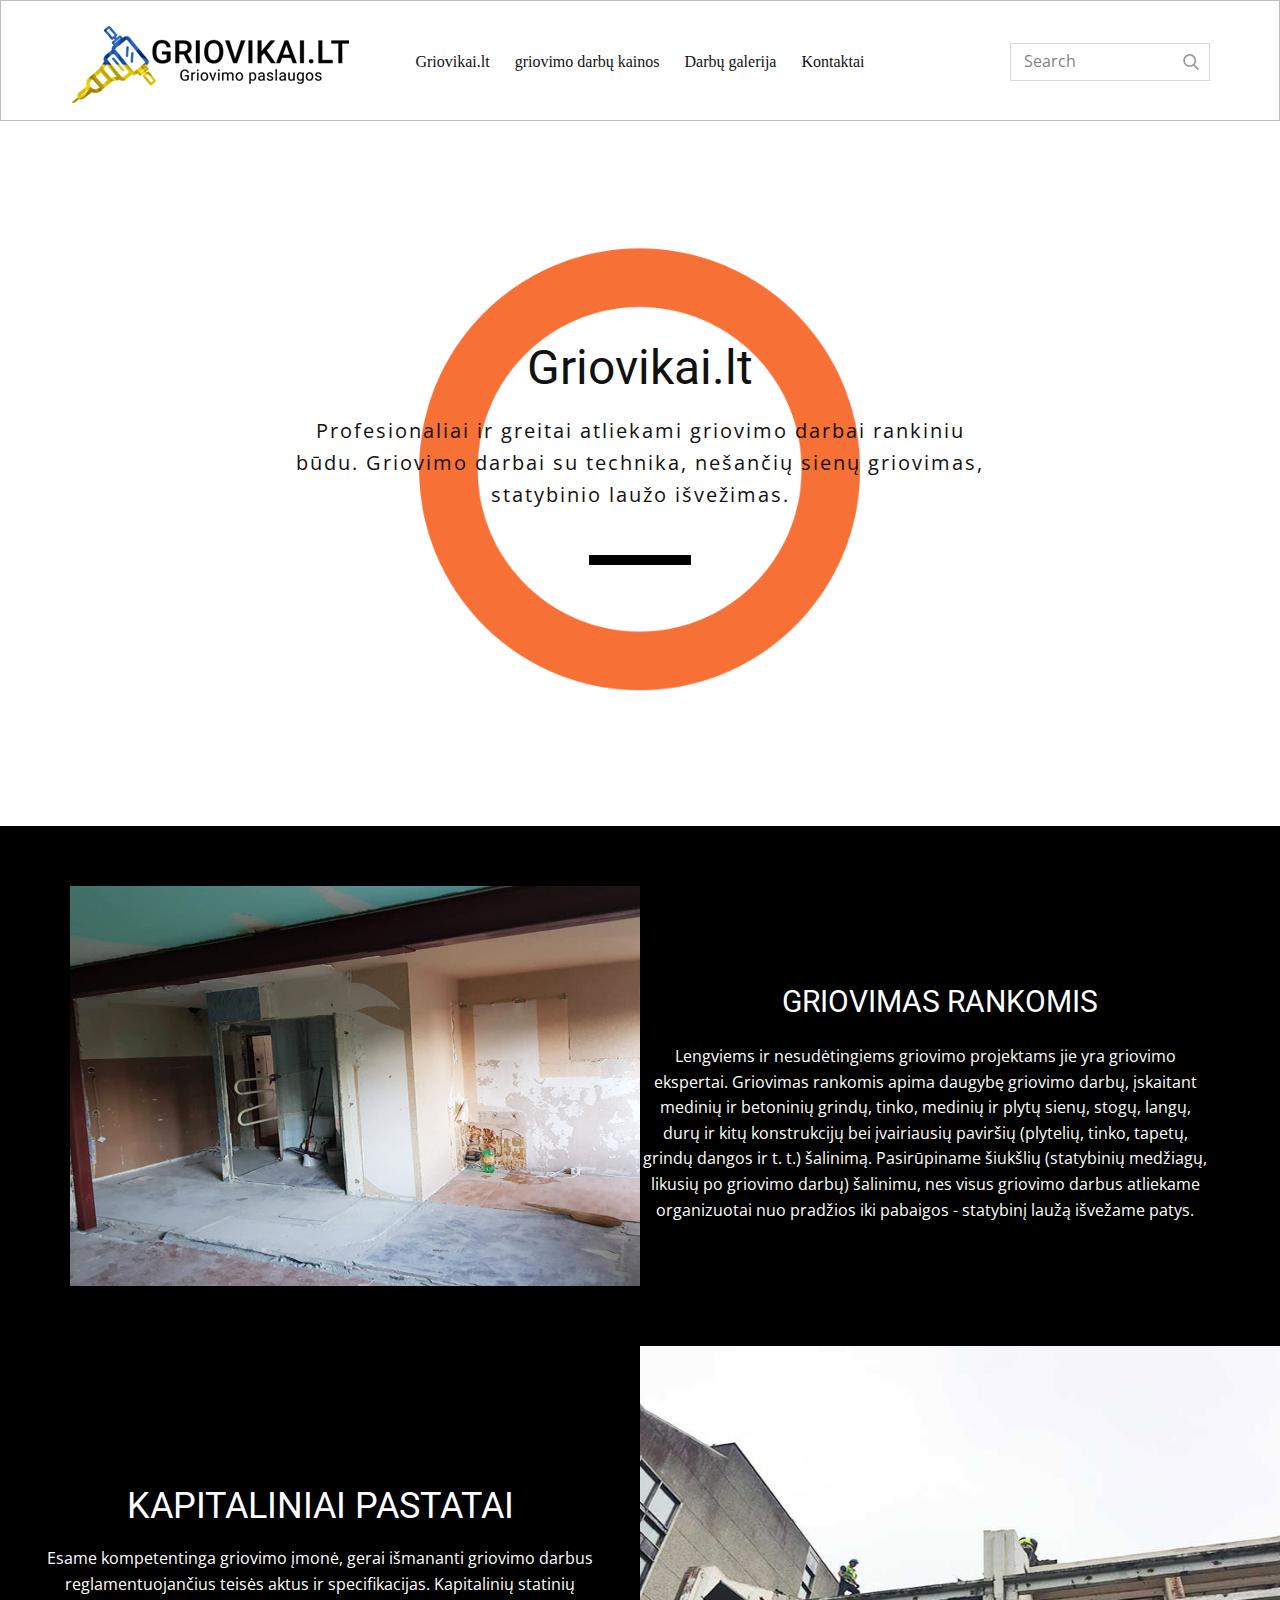
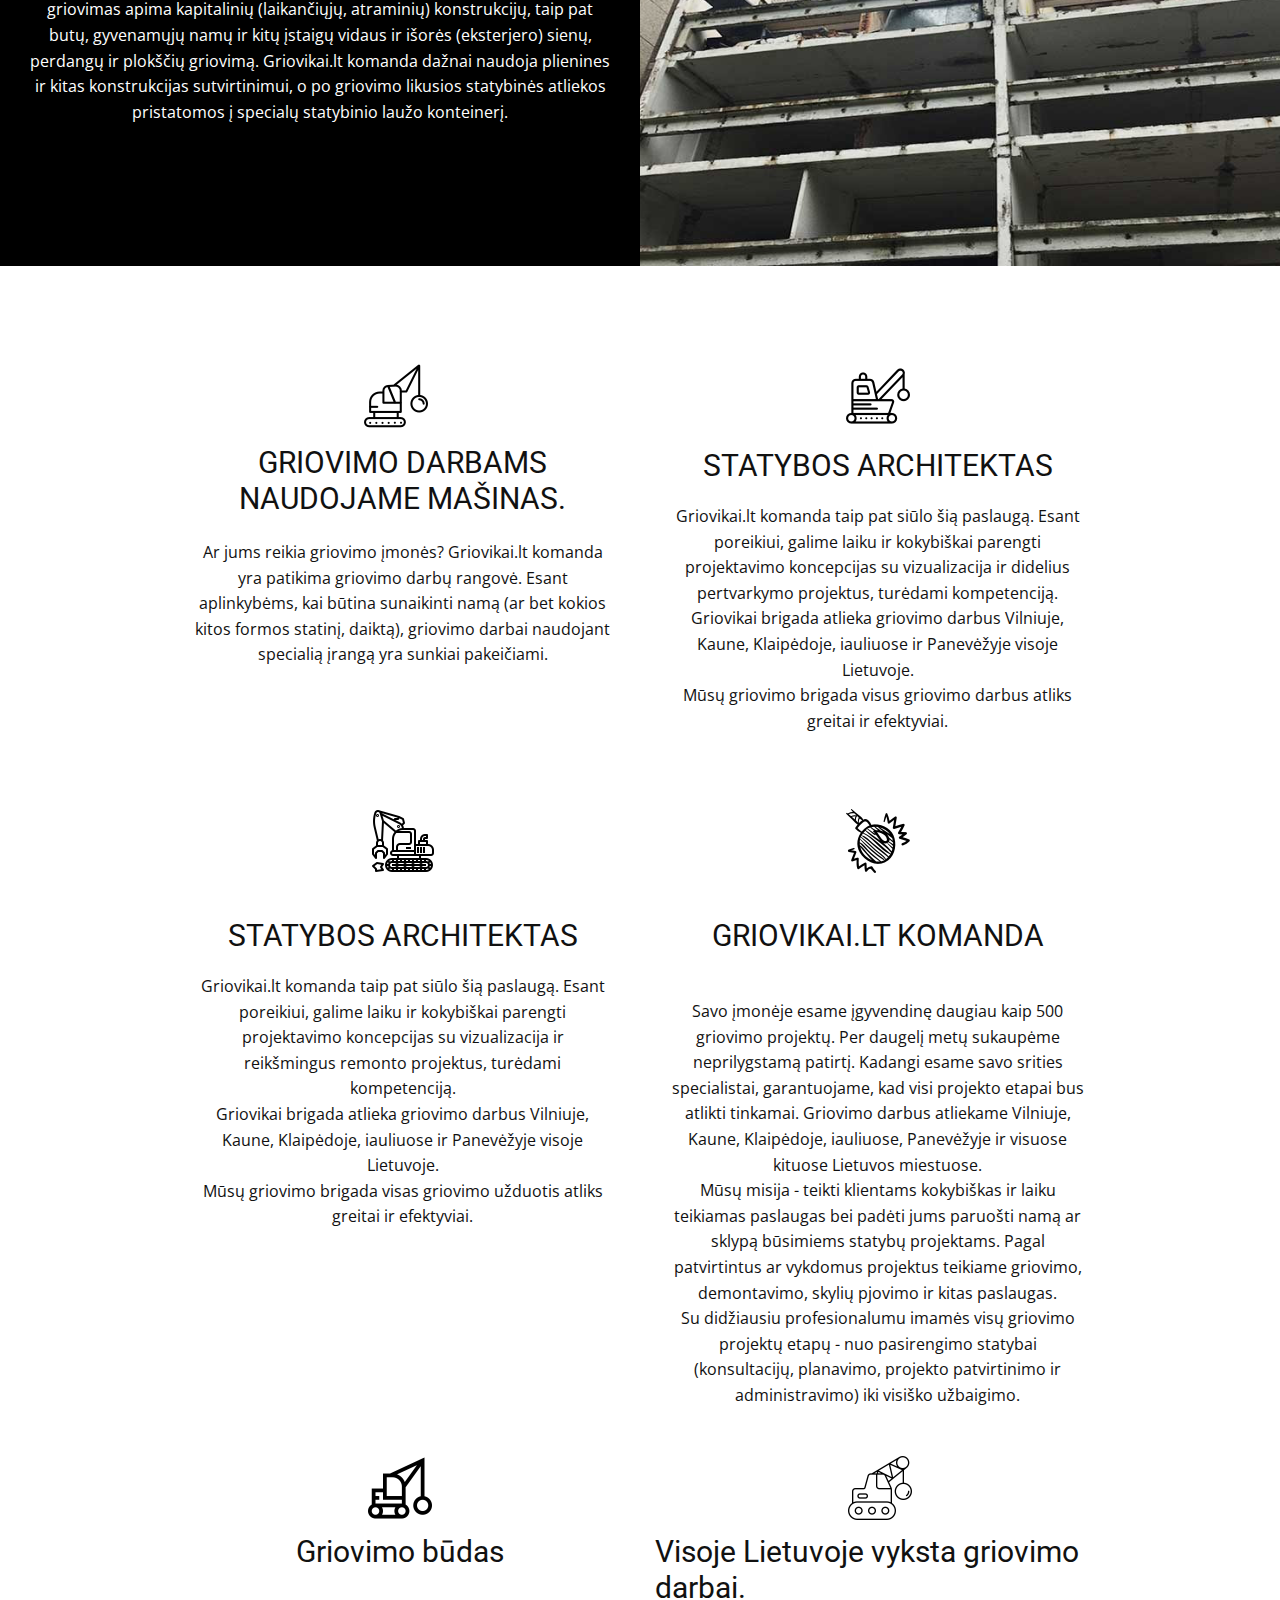
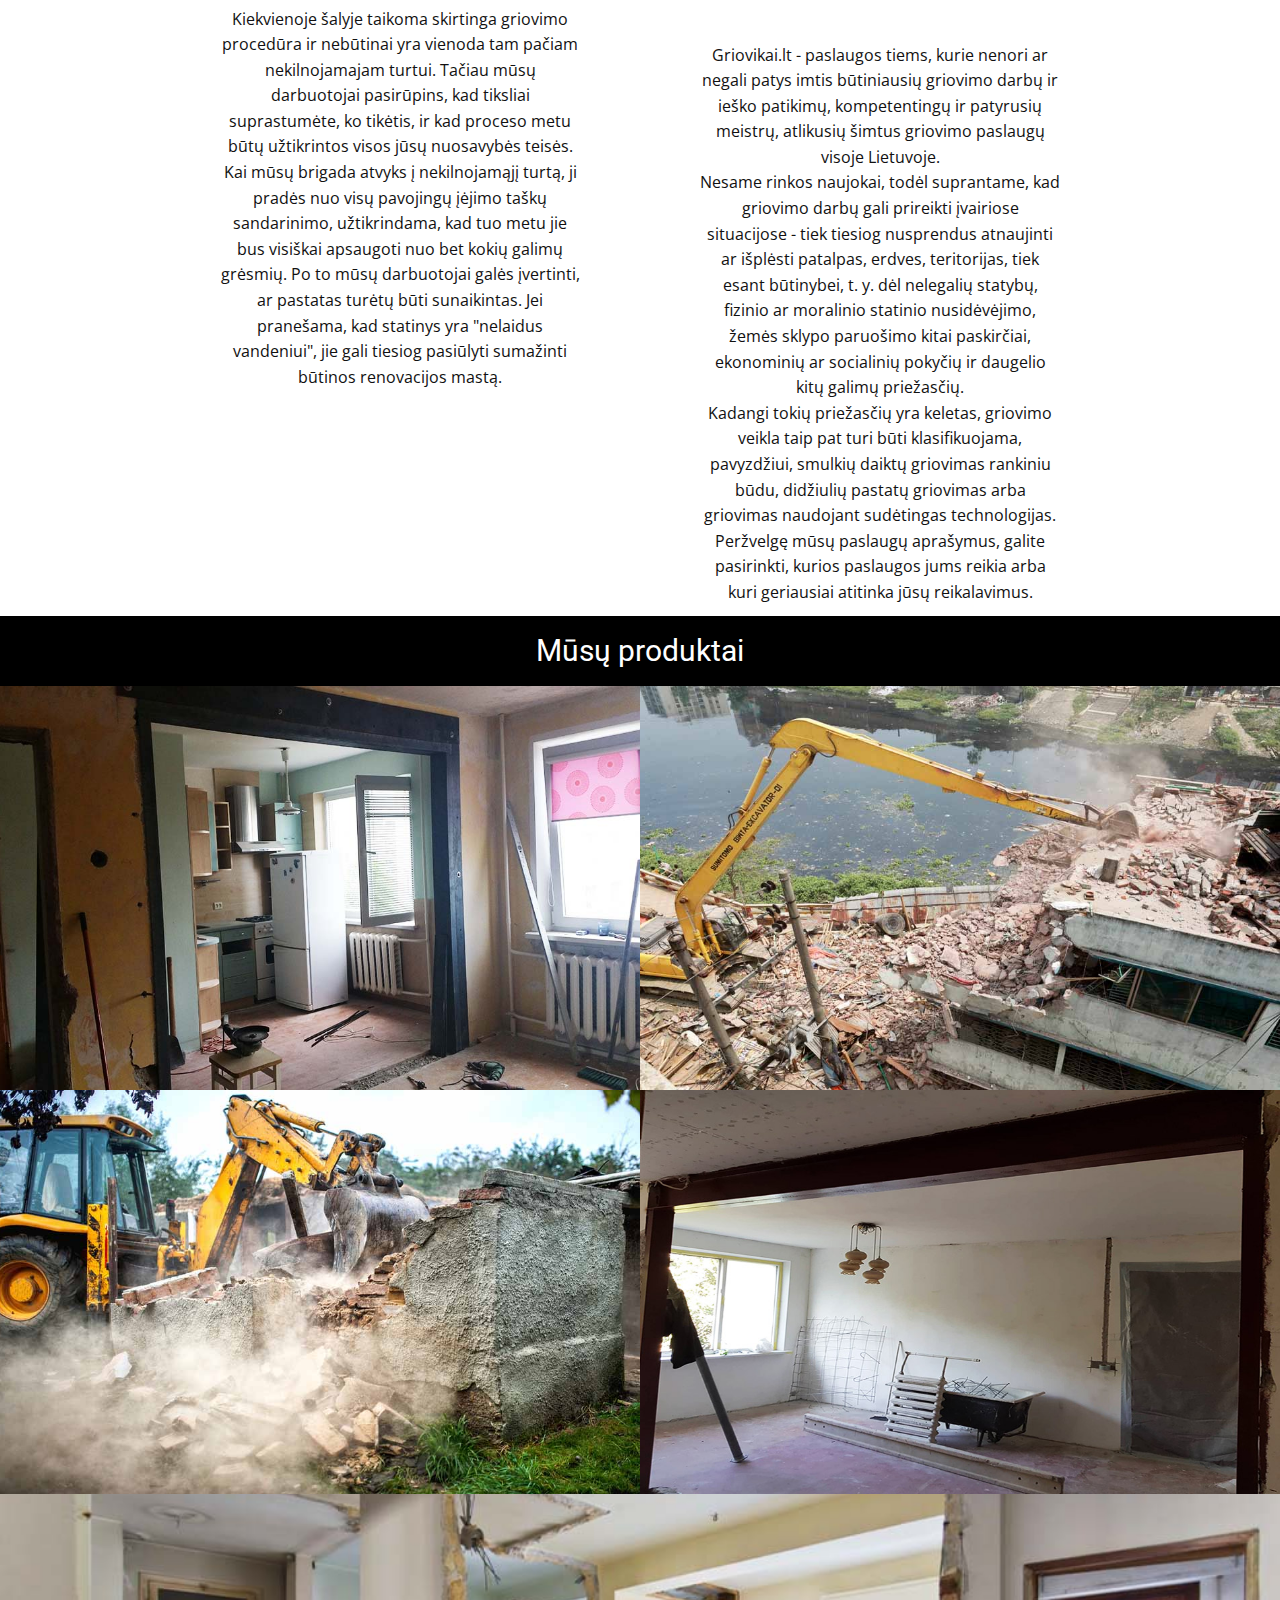
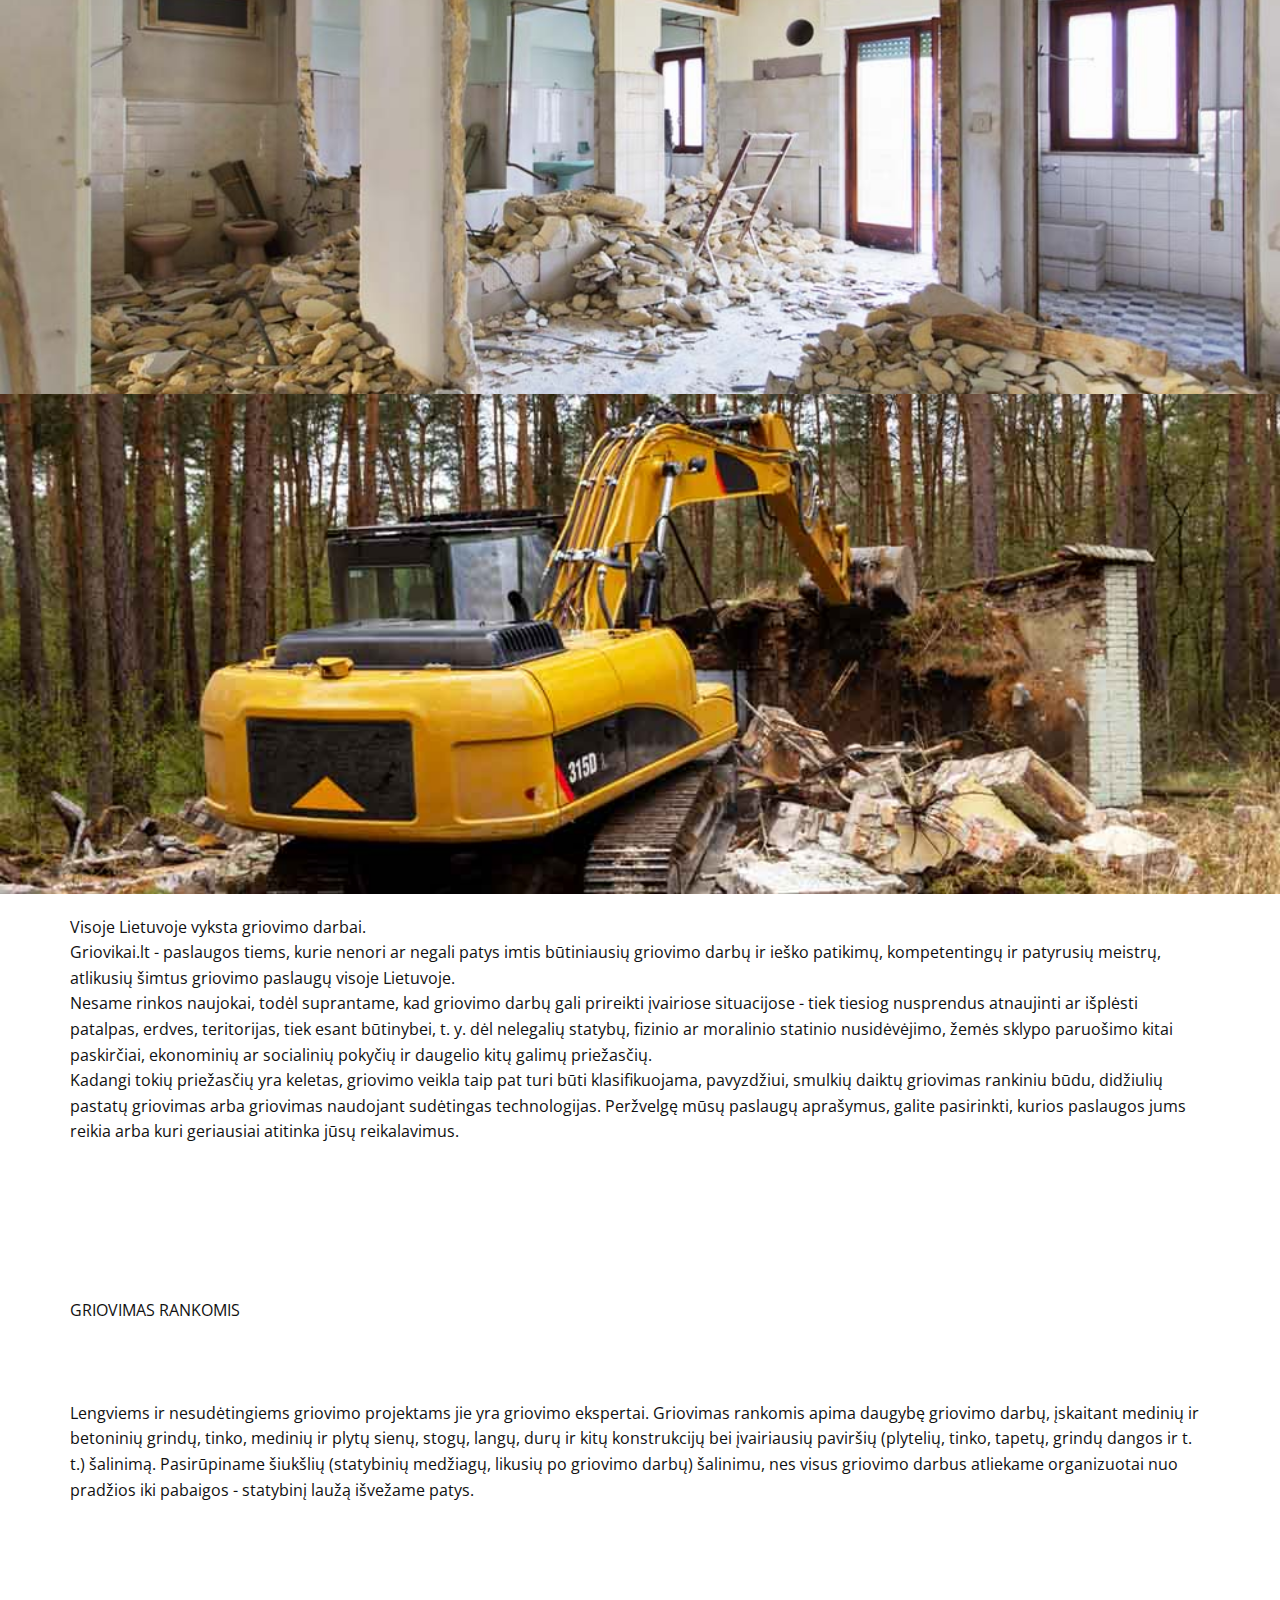
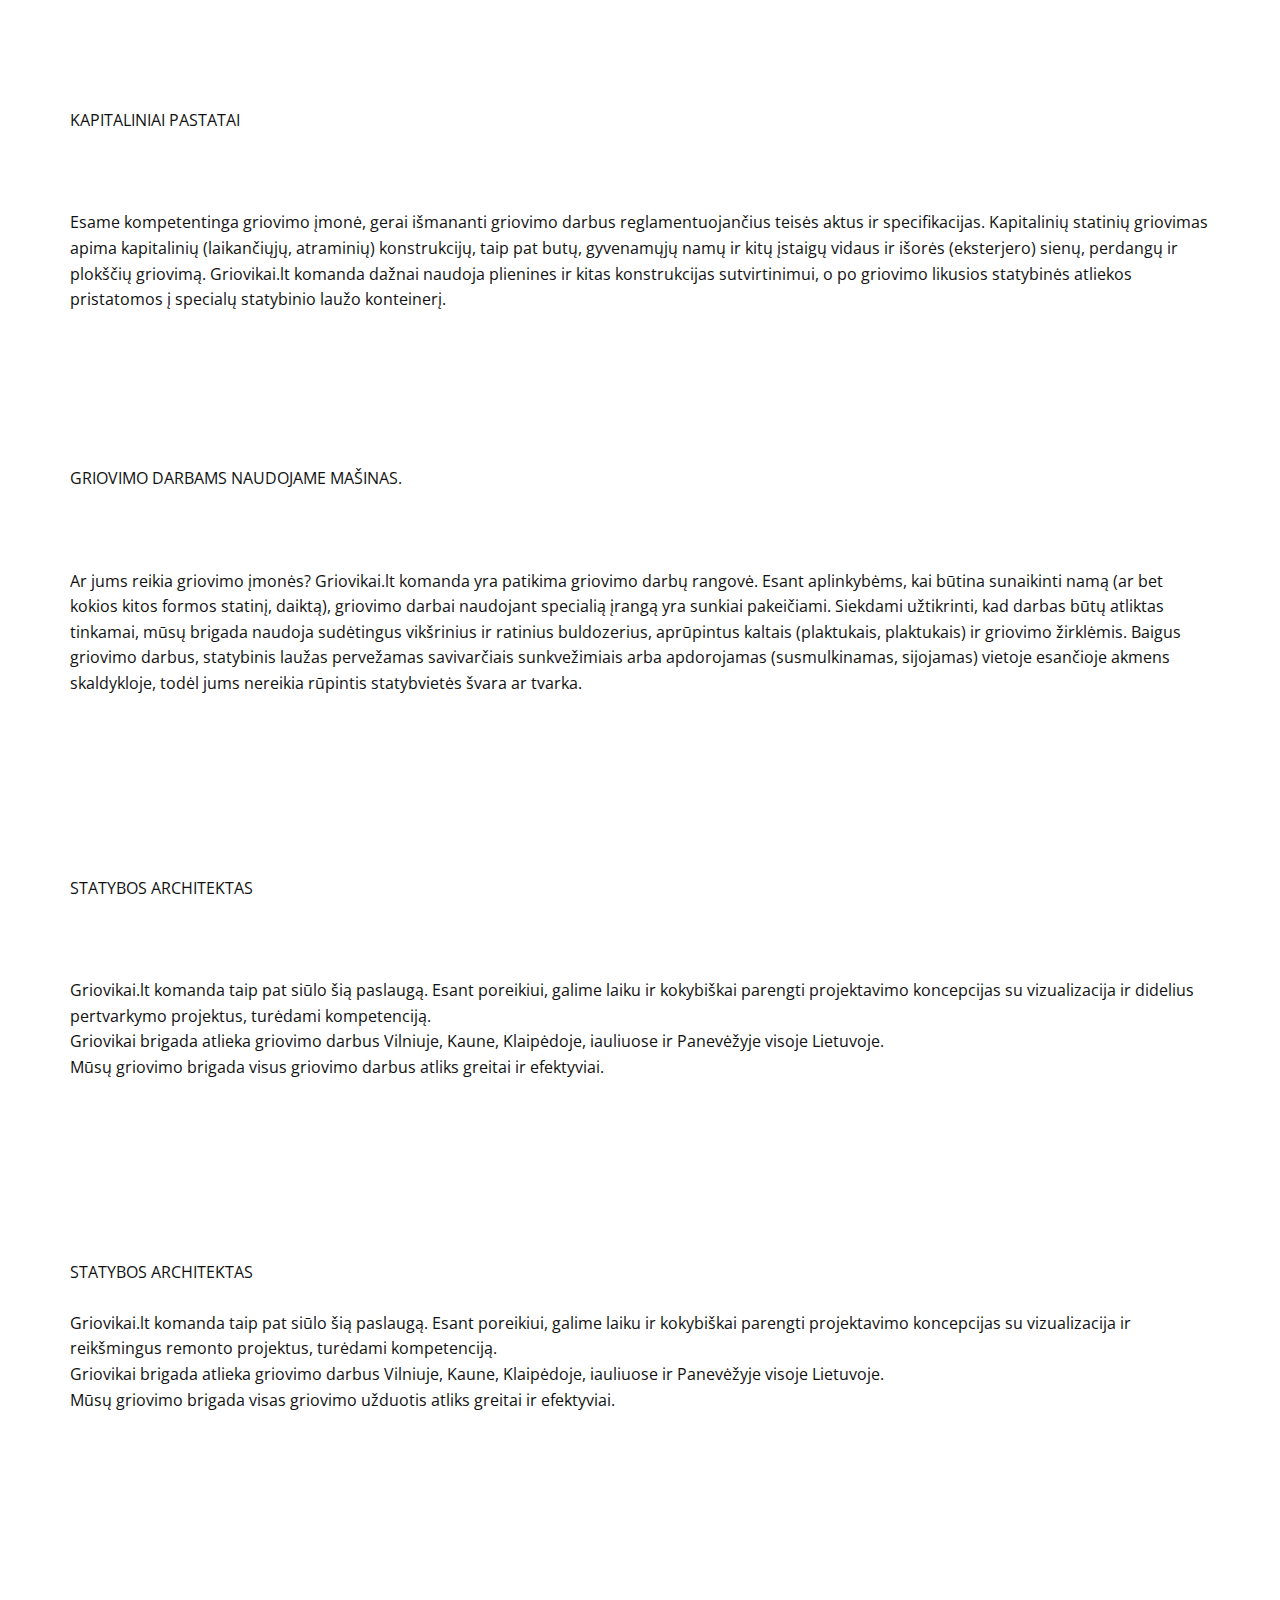
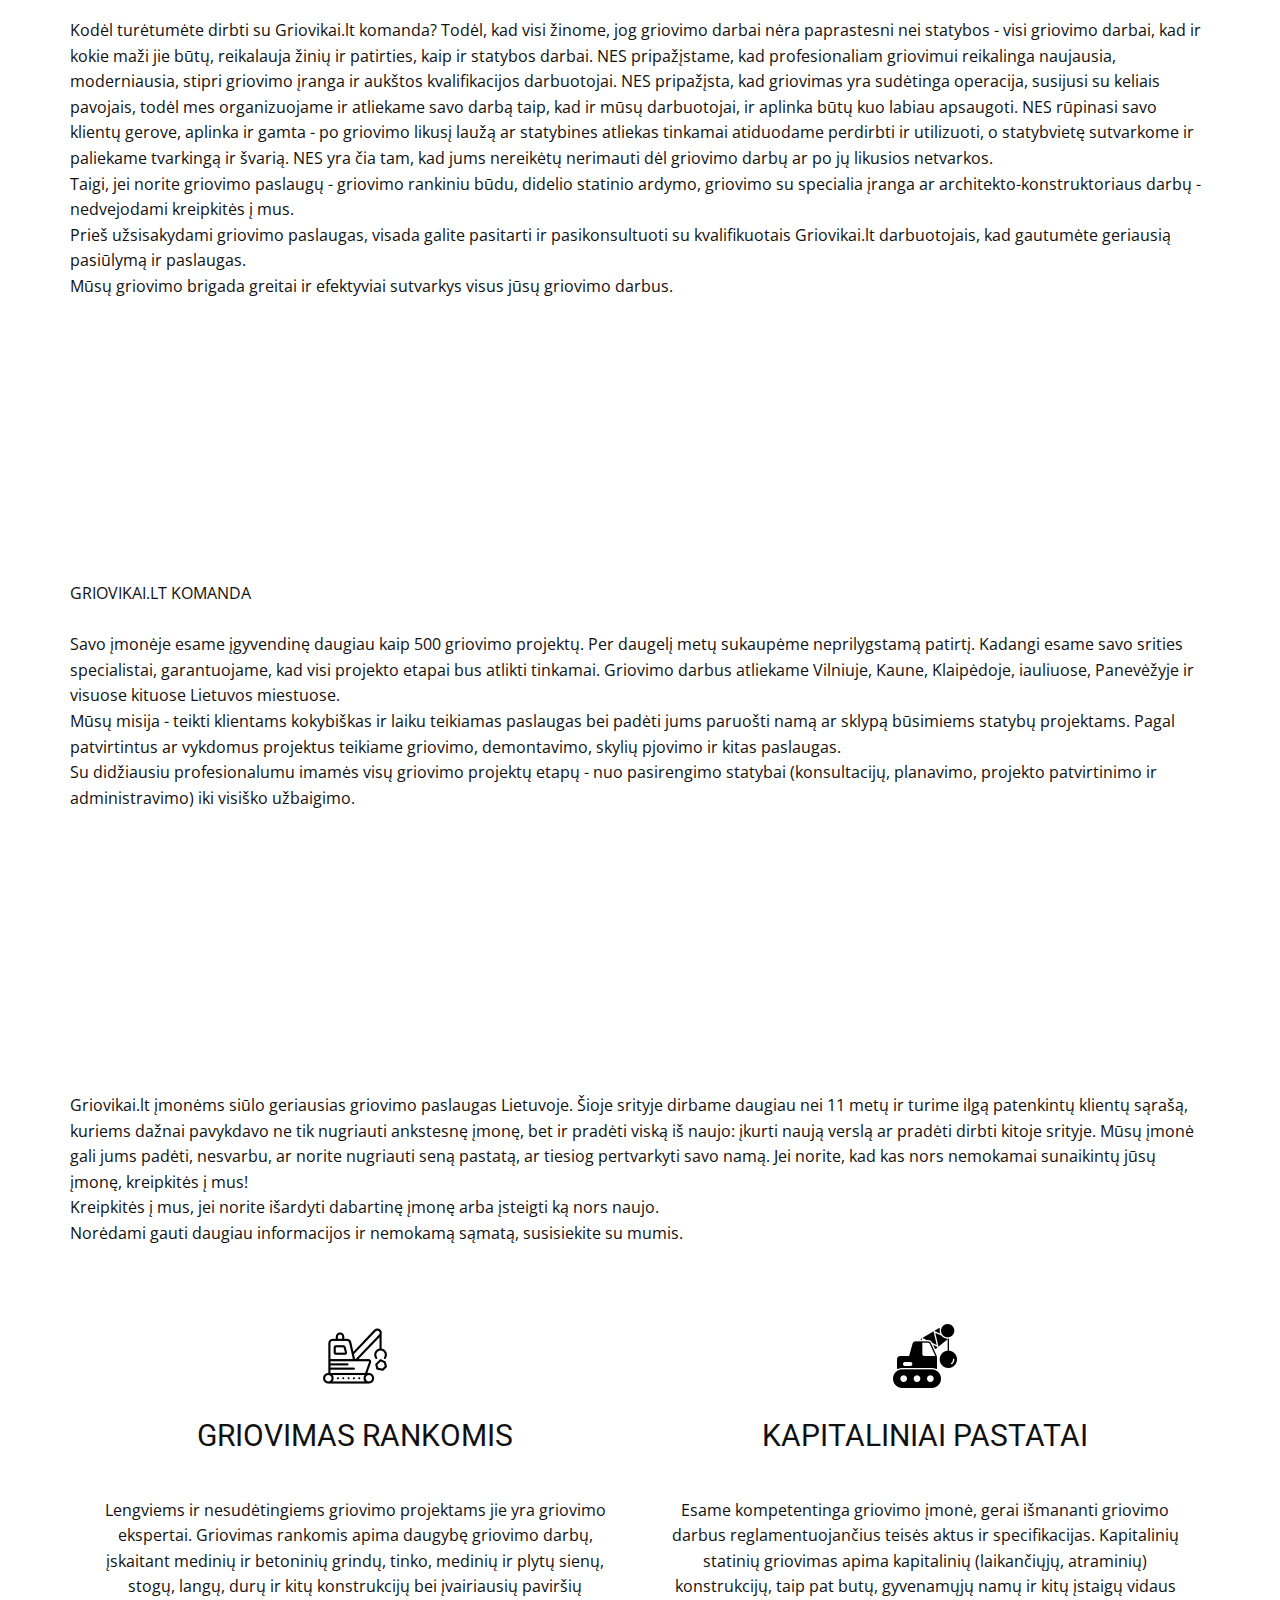
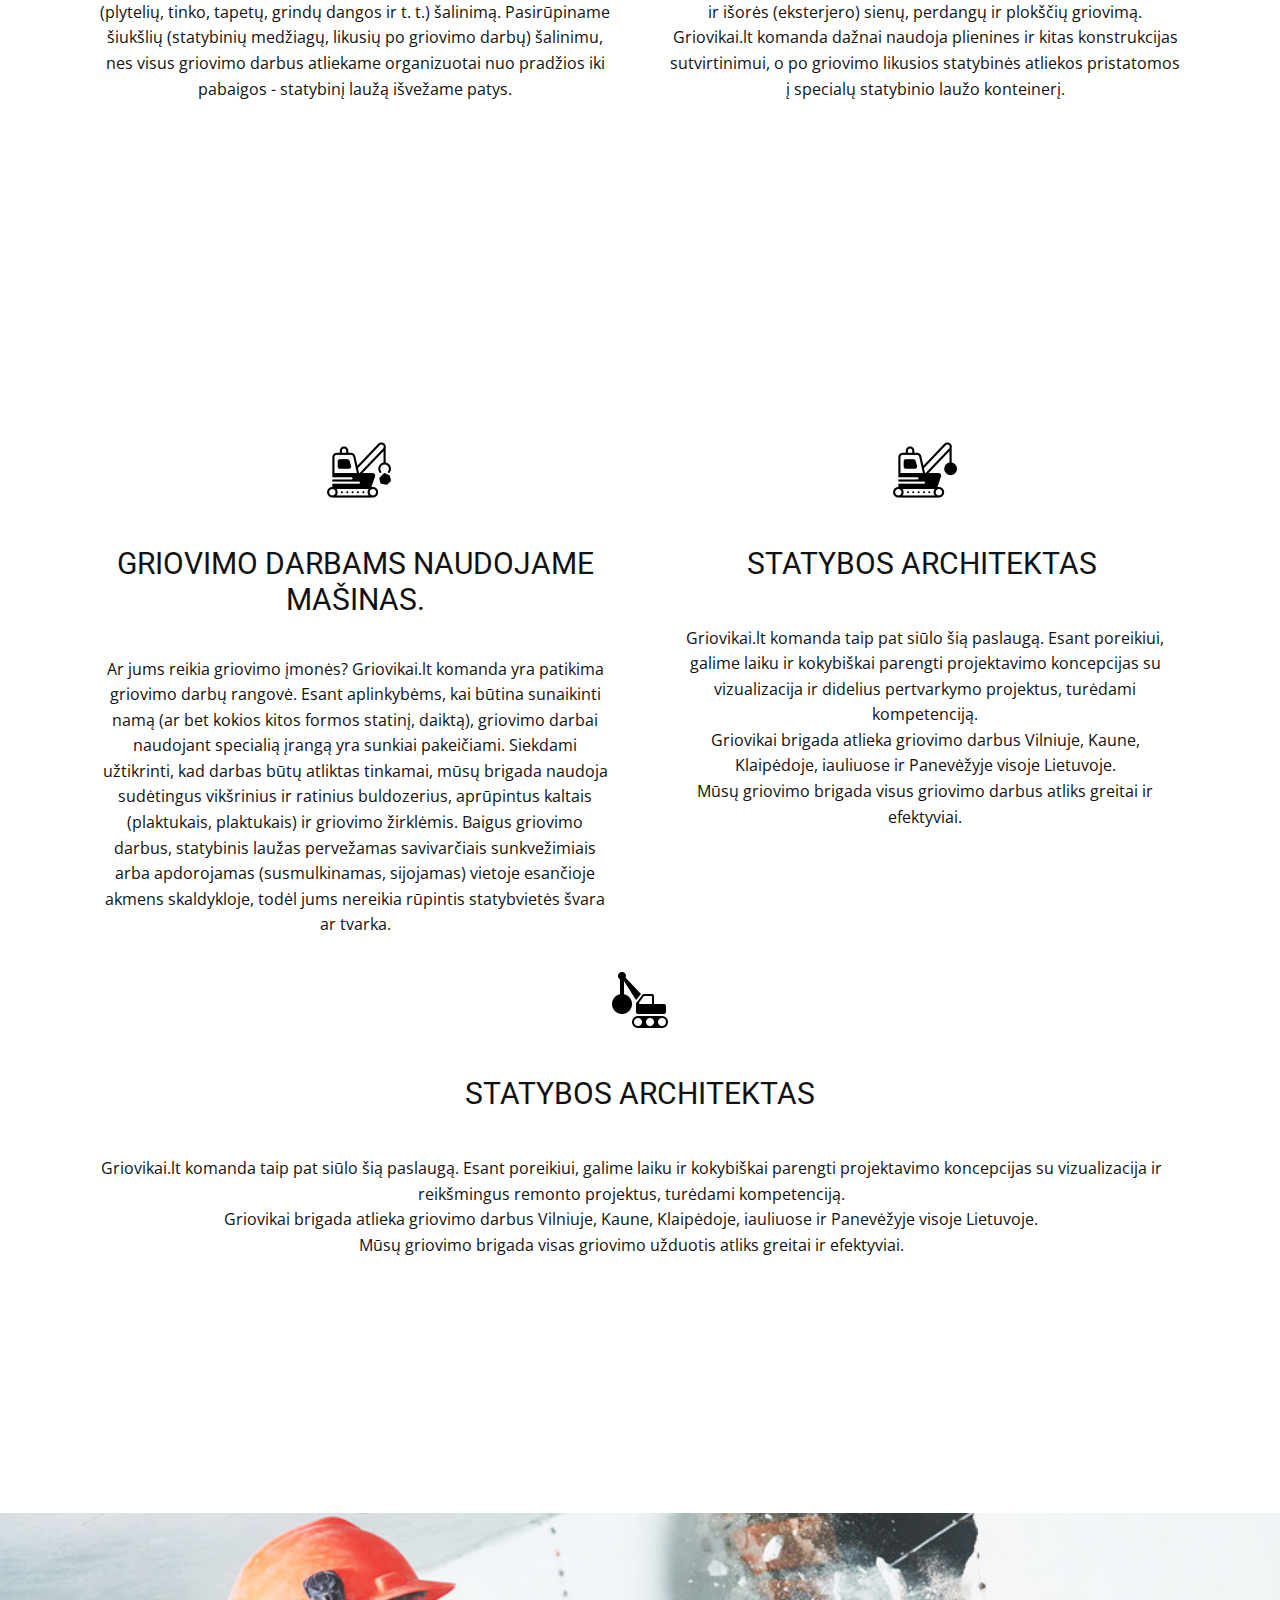
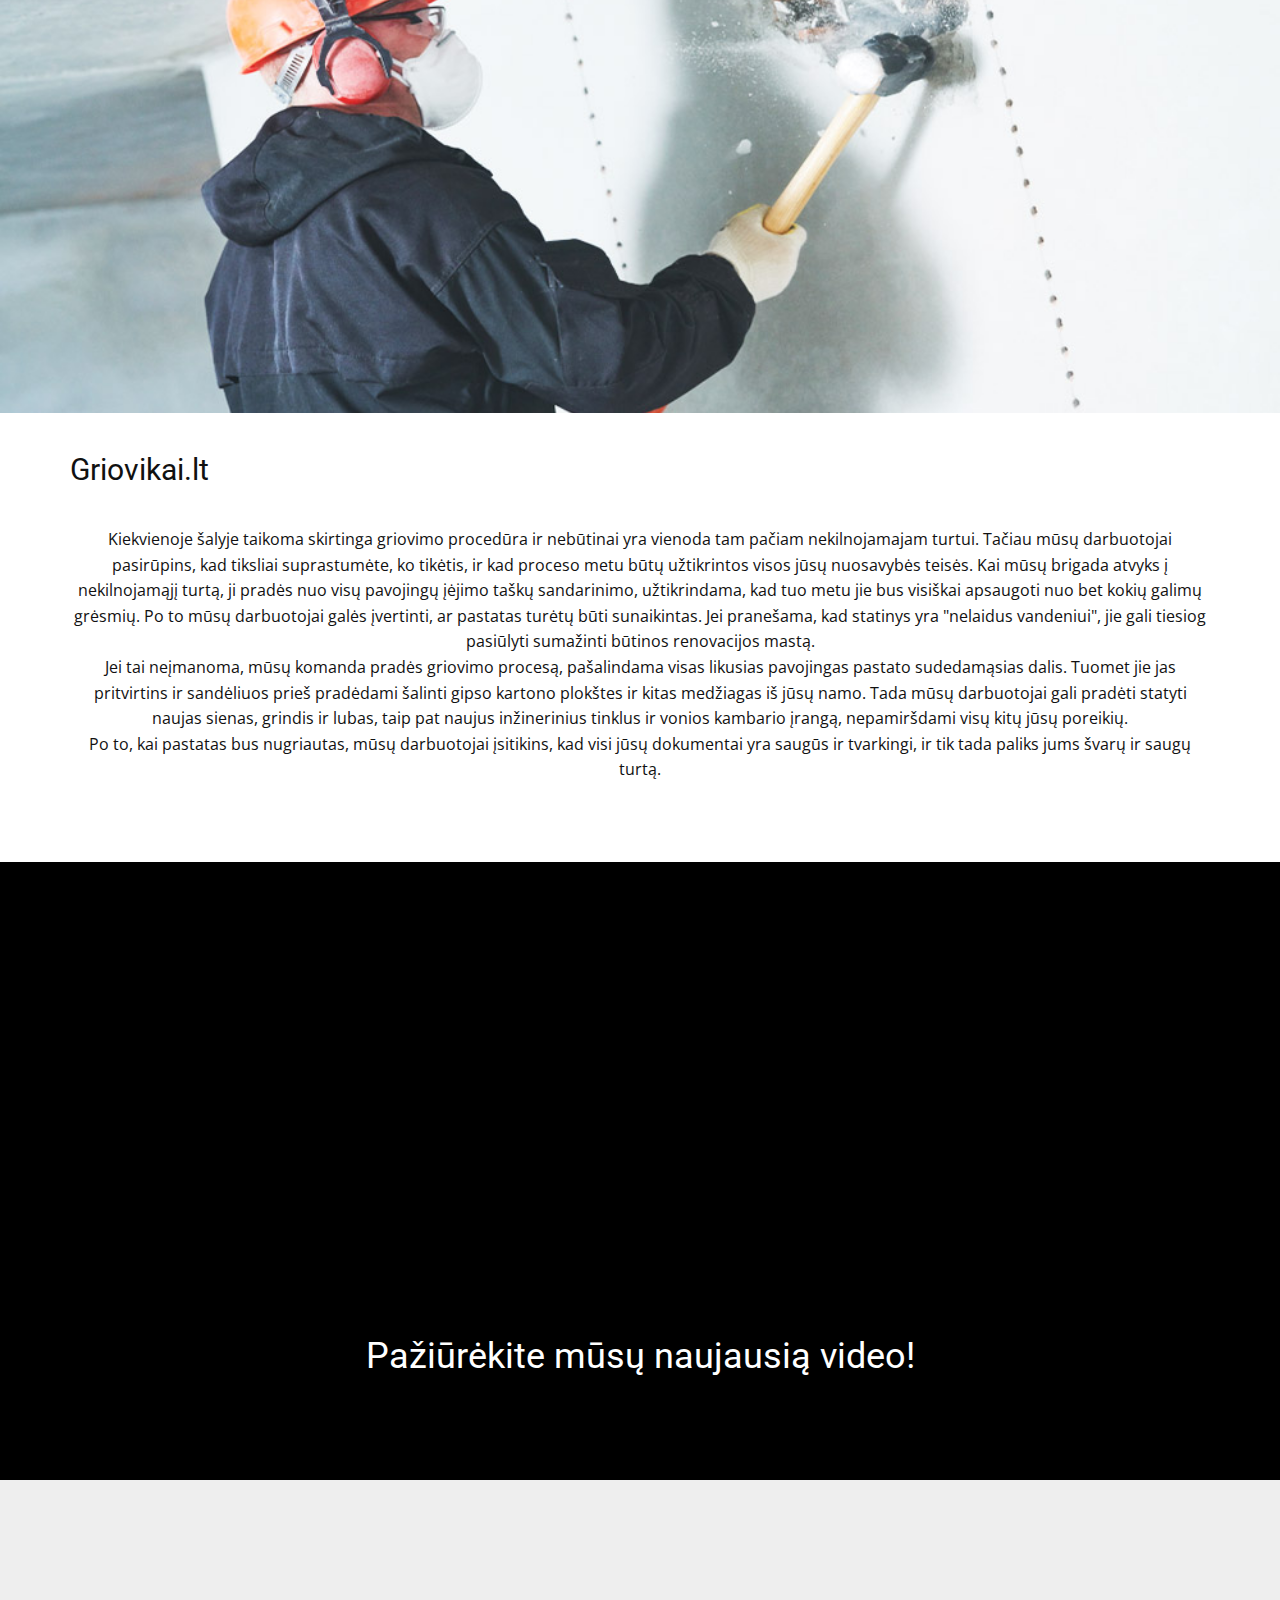
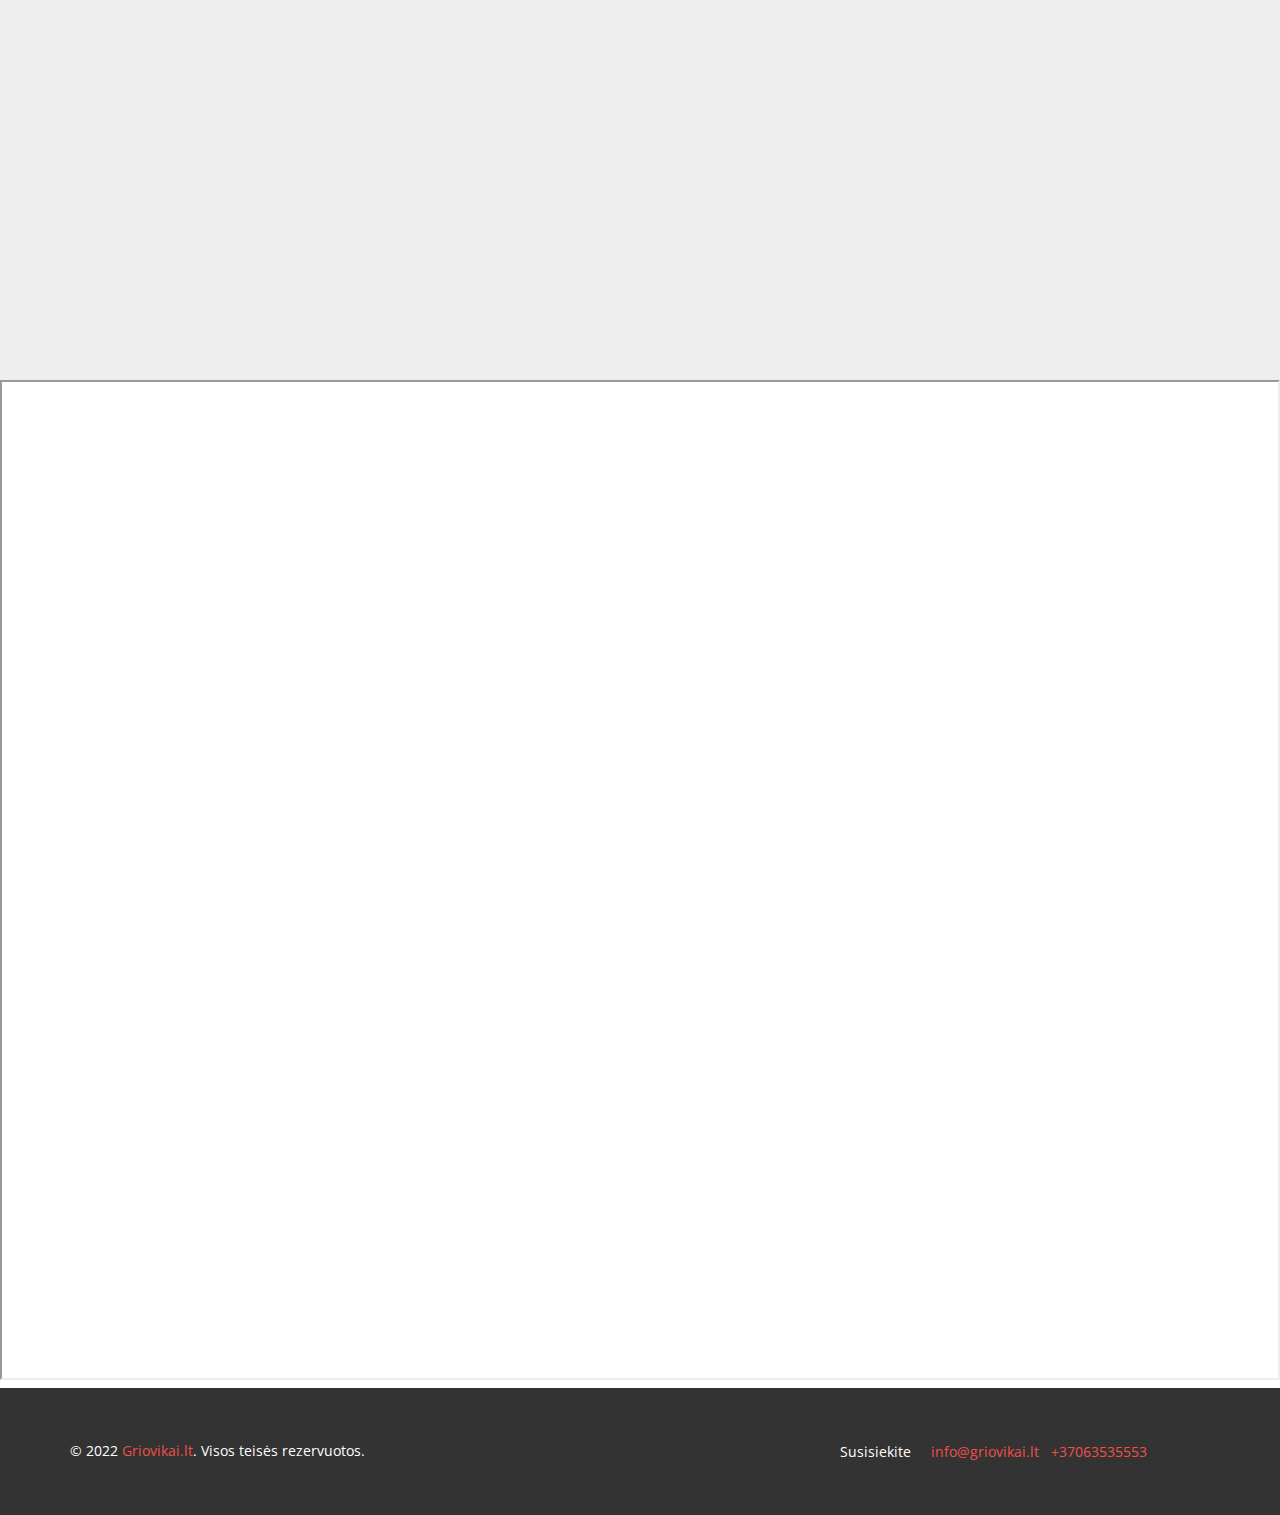
<file: index.html>
<!DOCTYPE html>
<html style="font-size: 16px;" lang="en-LT"><head>
    <meta name="viewport" content="width=device-width, initial-scale=1.0">
    <meta charset="utf-8">
    <meta name="keywords" content="interjero dizaino studijos, kapitalinis remontas, interjero dizaino paslaugos, namu interjeras nuotraukos, buto dizaineriai, interjero planavimas, buto projektavimas lietuvoje, greitai atliekamas projektavimas ir paslauga, isgriovimas buto, kapitaline siena demolition">
    <meta name="description" content="Profesionaliai ir greitai atliekami griovimo darbai rankiniu būdu. Griovimo darbai su technika, nešančių sienų griovimas, statybinio laužo išvežimas.">
    <title>Griovikai</title>
    <link rel="stylesheet" href="nicepage.css" media="screen">
<link rel="stylesheet" href="Griovikai.css" media="screen">
    <script class="u-script" type="text/javascript" src="jquery.js" "="" defer=""></script>
    <script class="u-script" type="text/javascript" src="nicepage.js" "="" defer=""></script>
    <meta name="generator" content="Nicepage 4.15.11, nicepage.com">
    <meta property="og:title" content="Griovikai | Kapitalinis Remontas">
    <meta property="og:description" content="Profesionaliai ir greitai atliekami griovimo darbai rankiniu būdu. Griovimo darbai su technika, nešančių sienų griovimas, statybinio laužo išvežimas.">
    <meta property="og:image" content="https://griovikai.lt/images/favicon.png">
    <meta property="og:url" content="https://griovikai.lt/">
    <link rel="icon" href="images/favicon.png">
    <link id="u-theme-google-font" rel="stylesheet" href="https://fonts.googleapis.com/css?family=Roboto:100,100i,300,300i,400,400i,500,500i,700,700i,900,900i|Open+Sans:300,300i,400,400i,500,500i,600,600i,700,700i,800,800i">
    
    
    
    
    
    
    
    
    
    
    
    
    
    
    
    
    
    <script type="application/ld+json">{
		"@context": "http://schema.org",
		"@type": "Organization",
		"name": "Supplements4muscle",
		"logo": "images/logo1.png"
}</script>
    <meta name="theme-color" content="#f15048">
    <meta property="og:type" content="website">
  </head>
  <body data-home-page="Griovikai.html" data-home-page-title="Griovikai" class="u-body u-xl-mode" data-lang="en"><header class="u-align-center-xs u-border-1 u-border-grey-25 u-clearfix u-header" id="sec-2bc8" data-animation-name="" data-animation-duration="0" data-animation-delay="0" data-animation-direction=""><div class="u-clearfix u-sheet u-sheet-1">
        <a href="https://griovikai.lt/" class="u-image u-logo u-image-1" data-image-width="300" data-image-height="83" title="Griovikai.lt" target="_blank">
          <img src="images/logo1.png" class="u-logo-image u-logo-image-1">
        </a>
        <form action="#" method="get" class="u-border-1 u-border-grey-15 u-search u-search-right u-search-1">
          <button class="u-search-button" type="submit">
            <span class="u-search-icon u-spacing-10 u-text-grey-40">
              <svg class="u-svg-link" preserveAspectRatio="xMidYMin slice" viewBox="0 0 56.966 56.966" style=""><use xmlns:xlink="http://www.w3.org/1999/xlink" xlink:href="#svg-b04b"></use></svg>
              <svg xmlns="http://www.w3.org/2000/svg" xmlns:xlink="http://www.w3.org/1999/xlink" version="1.1" id="svg-b04b" x="0px" y="0px" viewBox="0 0 56.966 56.966" style="enable-background:new 0 0 56.966 56.966;" xml:space="preserve" class="u-svg-content"><path d="M55.146,51.887L41.588,37.786c3.486-4.144,5.396-9.358,5.396-14.786c0-12.682-10.318-23-23-23s-23,10.318-23,23  s10.318,23,23,23c4.761,0,9.298-1.436,13.177-4.162l13.661,14.208c0.571,0.593,1.339,0.92,2.162,0.92  c0.779,0,1.518-0.297,2.079-0.837C56.255,54.982,56.293,53.08,55.146,51.887z M23.984,6c9.374,0,17,7.626,17,17s-7.626,17-17,17  s-17-7.626-17-17S14.61,6,23.984,6z"></path><g></g><g></g><g></g><g></g><g></g><g></g><g></g><g></g><g></g><g></g><g></g><g></g><g></g><g></g><g></g></svg>
            </span>
          </button>
          <input class="u-search-input" type="search" name="search" value="" placeholder="Search">
        </form>
        <nav class="u-align-left u-menu u-menu-one-level u-nav-spacing-25 u-offcanvas u-menu-1">
          <div class="menu-collapse">
            <a class="u-button-style u-nav-link" href="#" style="padding: 4px 0px; font-size: calc(1em + 8px);">
              <svg class="u-svg-link" preserveAspectRatio="xMidYMin slice" viewBox="0 0 302 302" style=""><use xmlns:xlink="http://www.w3.org/1999/xlink" xlink:href="#svg-7b92"></use></svg>
              <svg xmlns="http://www.w3.org/2000/svg" xmlns:xlink="http://www.w3.org/1999/xlink" version="1.1" id="svg-7b92" x="0px" y="0px" viewBox="0 0 302 302" style="enable-background:new 0 0 302 302;" xml:space="preserve" class="u-svg-content"><g><rect y="36" width="302" height="30"></rect><rect y="236" width="302" height="30"></rect><rect y="136" width="302" height="30"></rect>
</g><g></g><g></g><g></g><g></g><g></g><g></g><g></g><g></g><g></g><g></g><g></g><g></g><g></g><g></g><g></g></svg>
            </a>
          </div>
          <div class="u-custom-menu u-nav-container">
            <ul class="u-nav u-spacing-25 u-unstyled u-nav-1"><li class="u-nav-item"><a class="u-button-style u-nav-link" href="https://griovikai.lt/" target="_blank" style="padding: 12px 0px;">Griovikai.lt</a>
</li><li class="u-nav-item"><a class="u-button-style u-nav-link" href="https://griovikai.lt/" target="_blank" style="padding: 12px 0px;">griovimo darbų kainos</a>
</li><li class="u-nav-item"><a class="u-button-style u-nav-link" href="https://griovikai.lt/griovimo-darbu-galerija/" target="_blank" style="padding: 12px 0px;">Darbų galerija</a>
</li><li class="u-nav-item"><a class="u-button-style u-nav-link" href="https://griovikai.lt/kontaktai/" target="_blank" style="padding: 12px 0px;">Kontaktai</a>
</li></ul>
          </div>
          <div class="u-custom-menu u-nav-container-collapse">
            <div class="u-align-center u-black u-container-style u-inner-container-layout u-opacity u-opacity-95 u-sidenav">
              <div class="u-inner-container-layout u-sidenav-overflow">
                <div class="u-menu-close"></div>
                <ul class="u-align-center u-nav u-popupmenu-items u-unstyled u-nav-2"><li class="u-nav-item"><a class="u-button-style u-nav-link" href="https://griovikai.lt/" target="_blank">Griovikai.lt</a>
</li><li class="u-nav-item"><a class="u-button-style u-nav-link" href="https://griovikai.lt/" target="_blank">griovimo darbų kainos</a>
</li><li class="u-nav-item"><a class="u-button-style u-nav-link" href="https://griovikai.lt/griovimo-darbu-galerija/" target="_blank">Darbų galerija</a>
</li><li class="u-nav-item"><a class="u-button-style u-nav-link" href="https://griovikai.lt/kontaktai/" target="_blank">Kontaktai</a>
</li></ul>
              </div>
            </div>
            <div class="u-black u-menu-overlay u-opacity u-opacity-70"></div>
          </div>
        </nav>
      </div></header> 
    <section class="u-clearfix u-white u-section-1" id="sec-3fbc">
      <div class="u-clearfix u-sheet u-sheet-1">
        <img src="images/c2d8d751435d17546c6dcd8f5da95afb.png" alt="" class="u-image u-image-contain u-image-default u-image-1">
        <div class="u-container-style u-group u-group-1">
          <div class="u-container-layout">
            <h1 class="u-align-center u-text u-text-1">Griovikai.lt</h1>
            <p class="u-align-center u-text u-text-2"> Profesionaliai ir greitai atliekami griovimo darbai rankiniu būdu. Griovimo darbai su technika, nešančių sienų griovimas, statybinio laužo išvežimas.</p>
            <div class="u-border-10 u-border-black u-line u-line-horizontal u-line-1"></div>
          </div>
        </div>
      </div>
    </section>
    <section class="u-black u-clearfix u-section-2" id="sec-52fe">
      <div class="u-clearfix u-sheet u-sheet-1">
        <div class="u-clearfix u-expanded-width u-layout-wrap u-layout-wrap-1">
          <div class="u-layout">
            <div class="u-layout-row">
              <div class="u-container-style u-image u-layout-cell u-size-30 u-image-1" data-image-width="1000" data-image-height="600">
                <div class="u-container-layout u-container-layout-1"></div>
              </div>
              <div class="u-align-center u-container-style u-layout-cell u-size-30 u-layout-cell-2">
                <div class="u-container-layout u-container-layout-2">
                  <h3 class="u-text u-text-1"> GRIOVIMAS RANKOMIS</h3>
                  <p class="u-text u-text-2"> Lengviems ir nesudėtingiems griovimo projektams jie yra griovimo ekspertai. Griovimas rankomis apima daugybę griovimo darbų, įskaitant medinių ir betoninių grindų, tinko, medinių ir plytų sienų, stogų, langų, durų ir kitų konstrukcijų bei įvairiausių paviršių (plytelių, tinko, tapetų, grindų dangos ir t. t.) šalinimą. Pasirūpiname šiukšlių (statybinių medžiagų, likusių po griovimo darbų) šalinimu, nes visus griovimo darbus atliekame organizuotai nuo pradžios iki pabaigos - statybinį laužą išvežame patys.<br>
                  </p>
                </div>
              </div>
            </div>
          </div>
        </div>
      </div>
    </section>
    <section class="u-black u-clearfix u-section-3" id="sec-1d86">
      <div class="u-clearfix u-expanded-width u-layout-wrap u-layout-wrap-1">
        <div class="u-layout">
          <div class="u-layout-row">
            <div class="u-align-center u-container-style u-layout-cell u-size-30 u-layout-cell-1">
              <div class="u-container-layout u-valign-middle u-container-layout-1">
                <h2 class="u-text u-text-default u-text-1"> KAPITALINIAI PASTATAI</h2>
                <p class="u-text u-text-default u-text-2"> Esame kompetentinga griovimo įmonė, gerai išmananti griovimo darbus reglamentuojančius teisės aktus ir specifikacijas. Kapitalinių statinių griovimas apima kapitalinių (laikančiųjų, atraminių) konstrukcijų, taip pat butų, gyvenamųjų namų ir kitų įstaigų vidaus ir išorės (eksterjero) sienų, perdangų ir plokščių griovimą. Griovikai.lt komanda dažnai naudoja plienines ir kitas konstrukcijas sutvirtinimui, o po griovimo likusios statybinės atliekos pristatomos į specialų statybinio laužo konteinerį.<br>
                </p>
              </div>
            </div>
            <div class="u-container-style u-image u-layout-cell u-size-30 u-image-1" data-image-width="1000" data-image-height="600">
              <div class="u-container-layout u-container-layout-2"></div>
            </div>
          </div>
        </div>
      </div>
    </section>
    <section class="u-clearfix u-section-4" id="sec-7900">
      <div class="u-clearfix u-sheet u-sheet-1">
        <div class="u-clearfix u-gutter-0 u-layout-wrap u-layout-wrap-1">
          <div class="u-layout">
            <div class="u-layout-col">
              <div class="u-size-30">
                <div class="u-layout-row">
                  <div class="u-align-center u-container-style u-layout-cell u-size-30 u-layout-cell-1">
                    <div class="u-container-layout u-container-layout-1"><span class="u-file-icon u-icon u-icon-1"><img src="images/1362367.png" alt=""></span>
                      <h3 class="u-text u-text-default u-text-1"> GRIOVIMO DARBAMS NAUDOJAME MAŠINAS.</h3>
                      <p class="u-text u-text-2"> Ar jums reikia griovimo įmonės? Griovikai.lt komanda yra patikima griovimo darbų rangovė. Esant aplinkybėms, kai būtina sunaikinti namą (ar bet kokios kitos formos statinį, daiktą), griovimo darbai naudojant specialią įrangą yra sunkiai pakeičiami. </p>
                    </div>
                  </div>
                  <div class="u-align-center u-container-style u-layout-cell u-size-30 u-layout-cell-2">
                    <div class="u-container-layout u-container-layout-2"><span class="u-file-icon u-icon u-icon-2"><img src="images/224097.png" alt=""></span>
                      <h3 class="u-text u-text-3"> STATYBOS ARCHITEKTAS</h3>
                      <p class="u-text u-text-4"> Griovikai.lt komanda taip pat siūlo šią paslaugą. Esant poreikiui, galime laiku ir kokybiškai parengti projektavimo koncepcijas su vizualizacija ir didelius pertvarkymo projektus, turėdami kompetenciją. <br>Griovikai brigada atlieka griovimo darbus Vilniuje, Kaune, Klaipėdoje, iauliuose ir Panevėžyje visoje Lietuvoje. <br>Mūsų griovimo brigada visus griovimo darbus atliks greitai ir efektyviai.
                      </p>
                    </div>
                  </div>
                </div>
              </div>
              <div class="u-size-30">
                <div class="u-layout-row">
                  <div class="u-align-center u-container-style u-layout-cell u-size-30 u-layout-cell-3">
                    <div class="u-container-layout u-valign-top u-container-layout-3"><span class="u-file-icon u-icon u-icon-3"><img src="images/2564214.png" alt=""></span>
                      <h3 class="u-text u-text-default u-text-5"> STATYBOS ARCHITEKTAS</h3>
                      <p class="u-text u-text-default u-text-6"> Griovikai.lt komanda taip pat siūlo šią paslaugą. Esant poreikiui, galime laiku ir kokybiškai parengti projektavimo koncepcijas su vizualizacija ir reikšmingus remonto projektus, turėdami kompetenciją. <br>Griovikai brigada atlieka griovimo darbus Vilniuje, Kaune, Klaipėdoje, iauliuose ir Panevėžyje visoje Lietuvoje. <br>Mūsų griovimo brigada visas griovimo užduotis atliks greitai ir efektyviai.<br>
                      </p>
                    </div>
                  </div>
                  <div class="u-align-center u-container-style u-layout-cell u-size-30 u-layout-cell-4">
                    <div class="u-container-layout u-container-layout-4"><span class="u-file-icon u-icon u-icon-4"><img src="images/57979.png" alt=""></span>
                      <h3 class="u-text u-text-7"> GRIOVIKAI.LT KOMANDA</h3>
                      <p class="u-text u-text-default u-text-8"> Savo įmonėje esame įgyvendinę daugiau kaip 500 griovimo projektų. Per daugelį metų sukaupėme neprilygstamą patirtį. Kadangi esame savo srities specialistai, garantuojame, kad visi projekto etapai bus atlikti tinkamai. Griovimo darbus atliekame Vilniuje, Kaune, Klaipėdoje, iauliuose, Panevėžyje ir visuose kituose Lietuvos miestuose. <br>Mūsų misija - teikti klientams kokybiškas ir laiku teikiamas paslaugas bei padėti jums paruošti namą ar sklypą būsimiems statybų projektams. Pagal patvirtintus ar vykdomus projektus teikiame griovimo, demontavimo, skylių pjovimo ir kitas paslaugas. <br>Su didžiausiu profesionalumu imamės visų griovimo projektų etapų - nuo pasirengimo statybai (konsultacijų, planavimo, projekto patvirtinimo ir administravimo) iki visiško užbaigimo.<br>
                      </p>
                    </div>
                  </div>
                </div>
              </div>
            </div>
          </div>
        </div>
      </div>
    </section>
    <section class="u-clearfix u-section-5" id="sec-4047">
      <div class="u-clearfix u-sheet u-sheet-1">
        <div class="u-list u-list-1">
          <div class="u-repeater u-repeater-1">
            <div class="u-container-style u-list-item u-repeater-item">
              <div class="u-container-layout u-similar-container u-container-layout-1"><span class="u-file-icon u-icon u-icon-1"><img src="images/1596036.png" alt=""></span>
                <h3 class="u-text u-text-default u-text-1"> Griovimo būdas</h3>
                <p class="u-align-center u-text u-text-2"> Kiekvienoje šalyje taikoma skirtinga griovimo procedūra ir nebūtinai yra vienoda tam pačiam nekilnojamajam turtui. Tačiau mūsų darbuotojai pasirūpins, kad tiksliai suprastumėte, ko tikėtis, ir kad proceso metu būtų užtikrintos visos jūsų nuosavybės teisės. Kai mūsų brigada atvyks į nekilnojamąjį turtą, ji pradės nuo visų pavojingų įėjimo taškų sandarinimo, užtikrindama, kad tuo metu jie bus visiškai apsaugoti nuo bet kokių galimų grėsmių. Po to mūsų darbuotojai galės įvertinti, ar pastatas turėtų būti sunaikintas. Jei pranešama, kad statinys yra "nelaidus vandeniui", jie gali tiesiog pasiūlyti sumažinti būtinos renovacijos mastą.</p>
              </div>
            </div>
            <div class="u-container-style u-list-item u-repeater-item">
              <div class="u-container-layout u-similar-container u-container-layout-2"><span class="u-file-icon u-icon u-icon-2"><img src="images/7644147.png" alt=""></span>
                <h3 class="u-text u-text-default u-text-3"> Visoje Lietuvoje vyksta griovimo darbai.</h3>
                <p class="u-align-center u-text u-text-4"> Griovikai.lt - paslaugos tiems, kurie nenori ar negali patys imtis būtiniausių griovimo darbų ir ieško patikimų, kompetentingų ir patyrusių meistrų, atlikusių šimtus griovimo paslaugų visoje Lietuvoje. <br>Nesame rinkos naujokai, todėl suprantame, kad griovimo darbų gali prireikti įvairiose situacijose - tiek tiesiog nusprendus atnaujinti ar išplėsti patalpas, erdves, teritorijas, tiek esant būtinybei, t. y. dėl nelegalių statybų, fizinio ar moralinio statinio nusidėvėjimo, žemės sklypo paruošimo kitai paskirčiai, ekonominių ar socialinių pokyčių ir daugelio kitų galimų priežasčių. <br>Kadangi tokių priežasčių yra keletas, griovimo veikla taip pat turi būti klasifikuojama, pavyzdžiui, smulkių daiktų griovimas rankiniu būdu, didžiulių pastatų griovimas arba griovimas naudojant sudėtingas technologijas. Peržvelgę mūsų paslaugų aprašymus, galite pasirinkti, kurios paslaugos jums reikia arba kuri geriausiai atitinka jūsų reikalavimus.
                </p>
              </div>
            </div>
          </div>
        </div>
      </div>
    </section>
    <section class="u-black u-clearfix u-section-6" id="sec-1833">
      <div class="u-align-left u-clearfix u-sheet u-sheet-1">
        <h3 class="u-align-center u-text u-text-white u-text-1">Mūsų produktai<br>
        </h3>
      </div>
    </section>
    <section class="u-clearfix u-section-7" id="sec-444a">
      <div class="u-clearfix u-expanded-width u-layout-wrap u-layout-wrap-1">
        <div class="u-layout" style="">
          <div class="u-layout-col" style="">
            <div class="u-size-30">
              <div class="u-layout-row">
                <div class="u-container-style u-image u-layout-cell u-size-30 u-image-1" data-image-width="1000" data-image-height="600">
                  <div class="u-container-layout u-container-layout-1"></div>
                </div>
                <div class="u-container-style u-image u-layout-cell u-size-30 u-image-2" data-image-width="1000" data-image-height="600">
                  <div class="u-container-layout u-container-layout-2"></div>
                </div>
              </div>
            </div>
            <div class="u-size-30" style="">
              <div class="u-layout-row" style="">
                <div class="u-container-style u-image u-layout-cell u-size-30 u-image-3" data-image-width="1000" data-image-height="600">
                  <div class="u-container-layout u-valign-top u-container-layout-3"></div>
                </div>
                <div class="u-container-style u-image u-layout-cell u-size-30 u-image-4" data-image-width="1000" data-image-height="600">
                  <div class="u-container-layout u-container-layout-4"></div>
                </div>
              </div>
            </div>
          </div>
        </div>
      </div>
    </section>
    <section class="u-clearfix u-image u-section-8" id="sec-b27a" data-image-width="1000" data-image-height="600">
      <div class="u-clearfix u-sheet u-sheet-1"></div>
    </section>
    <section class="u-clearfix u-image u-section-9" id="sec-6082" data-image-width="1000" data-image-height="600">
      <div class="u-clearfix u-sheet u-sheet-1"></div>
    </section>
    <section class="u-clearfix u-section-10" id="sec-3c16">
      <div class="u-align-left u-clearfix u-sheet u-valign-bottom u-sheet-1">
        <p class="u-align-left u-text u-text-1"> Visoje Lietuvoje vyksta griovimo darbai. <br>Griovikai.lt - paslaugos tiems, kurie nenori ar negali patys imtis būtiniausių griovimo darbų ir ieško patikimų, kompetentingų ir patyrusių meistrų, atlikusių šimtus griovimo paslaugų visoje Lietuvoje. <br>Nesame rinkos naujokai, todėl suprantame, kad griovimo darbų gali prireikti įvairiose situacijose - tiek tiesiog nusprendus atnaujinti ar išplėsti patalpas, erdves, teritorijas, tiek esant būtinybei, t. y. dėl nelegalių statybų, fizinio ar moralinio statinio nusidėvėjimo, žemės sklypo paruošimo kitai paskirčiai, ekonominių ar socialinių pokyčių ir daugelio kitų galimų priežasčių. <br>Kadangi tokių priežasčių yra keletas, griovimo veikla taip pat turi būti klasifikuojama, pavyzdžiui, smulkių daiktų griovimas rankiniu būdu, didžiulių pastatų griovimas arba griovimas naudojant sudėtingas technologijas. Peržvelgę mūsų paslaugų aprašymus, galite pasirinkti, kurios paslaugos jums reikia arba kuri geriausiai atitinka jūsų reikalavimus. <br>
          <br>
          <br>
          <br>
          <br>
          <br>
          <br>GRIOVIMAS RANKOMIS <br>
          <br>
          <br>
          <br>Lengviems ir nesudėtingiems griovimo projektams jie yra griovimo ekspertai. Griovimas rankomis apima daugybę griovimo darbų, įskaitant medinių ir betoninių grindų, tinko, medinių ir plytų sienų, stogų, langų, durų ir kitų konstrukcijų bei įvairiausių paviršių (plytelių, tinko, tapetų, grindų dangos ir t. t.) šalinimą. Pasirūpiname šiukšlių (statybinių medžiagų, likusių po griovimo darbų) šalinimu, nes visus griovimo darbus atliekame organizuotai nuo pradžios iki pabaigos - statybinį laužą išvežame patys. <br>
          <br>
          <br>
          <br>
          <br>
          <br>
          <br>
          <br>
          <br>KAPITALINIAI PASTATAI <br>
          <br>
          <br>
          <br>Esame kompetentinga griovimo įmonė, gerai išmananti griovimo darbus reglamentuojančius teisės aktus ir specifikacijas. Kapitalinių statinių griovimas apima kapitalinių (laikančiųjų, atraminių) konstrukcijų, taip pat butų, gyvenamųjų namų ir kitų įstaigų vidaus ir išorės (eksterjero) sienų, perdangų ir plokščių griovimą. Griovikai.lt komanda dažnai naudoja plienines ir kitas konstrukcijas sutvirtinimui, o po griovimo likusios statybinės atliekos pristatomos į specialų statybinio laužo konteinerį. <br>
          <br>
          <br>
          <br>
          <br>
          <br>
          <br>GRIOVIMO DARBAMS NAUDOJAME MAŠINAS. <br>
          <br>
          <br>
          <br>Ar jums reikia griovimo įmonės? Griovikai.lt komanda yra patikima griovimo darbų rangovė. Esant aplinkybėms, kai būtina sunaikinti namą (ar bet kokios kitos formos statinį, daiktą), griovimo darbai naudojant specialią įrangą yra sunkiai pakeičiami. Siekdami užtikrinti, kad darbas būtų atliktas tinkamai, mūsų brigada naudoja sudėtingus vikšrinius ir ratinius buldozerius, aprūpintus kaltais (plaktukais, plaktukais) ir griovimo žirklėmis. Baigus griovimo darbus, statybinis laužas pervežamas savivarčiais sunkvežimiais arba apdorojamas (susmulkinamas, sijojamas) vietoje esančioje akmens skaldykloje, todėl jums nereikia rūpintis statybvietės švara ar tvarka. <br>
          <br>
          <br>
          <br>
          <br>
          <br>
          <br>
          <br>STATYBOS ARCHITEKTAS <br>
          <br>
          <br>
          <br>Griovikai.lt komanda taip pat siūlo šią paslaugą. Esant poreikiui, galime laiku ir kokybiškai parengti projektavimo koncepcijas su vizualizacija ir didelius pertvarkymo projektus, turėdami kompetenciją. <br>Griovikai brigada atlieka griovimo darbus Vilniuje, Kaune, Klaipėdoje, iauliuose ir Panevėžyje visoje Lietuvoje. <br>Mūsų griovimo brigada visus griovimo darbus atliks greitai ir efektyviai. <br>
          <br>
          <br>
          <br>
          <br>
          <br>
          <br>
          <br>STATYBOS ARCHITEKTAS <br>
          <br>Griovikai.lt komanda taip pat siūlo šią paslaugą. Esant poreikiui, galime laiku ir kokybiškai parengti projektavimo koncepcijas su vizualizacija ir reikšmingus remonto projektus, turėdami kompetenciją. <br>Griovikai brigada atlieka griovimo darbus Vilniuje, Kaune, Klaipėdoje, iauliuose ir Panevėžyje visoje Lietuvoje. <br>Mūsų griovimo brigada visas griovimo užduotis atliks greitai ir efektyviai. <br>
          <br>
          <br>
          <br>
          <br>
          <br>
          <br>
          <br>
          <br>Kodėl turėtumėte dirbti su Griovikai.lt komanda? Todėl, kad visi žinome, jog griovimo darbai nėra paprastesni nei statybos - visi griovimo darbai, kad ir kokie maži jie būtų, reikalauja žinių ir patirties, kaip ir statybos darbai. NES pripažįstame, kad profesionaliam griovimui reikalinga naujausia, moderniausia, stipri griovimo įranga ir aukštos kvalifikacijos darbuotojai. NES pripažįsta, kad griovimas yra sudėtinga operacija, susijusi su keliais pavojais, todėl mes organizuojame ir atliekame savo darbą taip, kad ir mūsų darbuotojai, ir aplinka būtų kuo labiau apsaugoti. NES rūpinasi savo klientų gerove, aplinka ir gamta - po griovimo likusį laužą ar statybines atliekas tinkamai atiduodame perdirbti ir utilizuoti, o statybvietę sutvarkome ir paliekame tvarkingą ir švarią. NES yra čia tam, kad jums nereikėtų nerimauti dėl griovimo darbų ar po jų likusios netvarkos. <br>Taigi, jei norite griovimo paslaugų - griovimo rankiniu būdu, didelio statinio ardymo, griovimo su specialia įranga ar architekto-konstruktoriaus darbų - nedvejodami kreipkitės į mus. <br>Prieš užsisakydami griovimo paslaugas, visada galite pasitarti ir pasikonsultuoti su kvalifikuotais Griovikai.lt darbuotojais, kad gautumėte geriausią pasiūlymą ir paslaugas. <br>Mūsų griovimo brigada greitai ir efektyviai sutvarkys visus jūsų griovimo darbus. <br>
          <br>
          <br>
          <br>
          <br>
          <br>
          <br>
          <br>
          <br>
          <br>
          <br>
          <br>GRIOVIKAI.LT KOMANDA <br>
          <br>Savo įmonėje esame įgyvendinę daugiau kaip 500 griovimo projektų. Per daugelį metų sukaupėme neprilygstamą patirtį. Kadangi esame savo srities specialistai, garantuojame, kad visi projekto etapai bus atlikti tinkamai. Griovimo darbus atliekame Vilniuje, Kaune, Klaipėdoje, iauliuose, Panevėžyje ir visuose kituose Lietuvos miestuose. <br>Mūsų misija - teikti klientams kokybiškas ir laiku teikiamas paslaugas bei padėti jums paruošti namą ar sklypą būsimiems statybų projektams. Pagal patvirtintus ar vykdomus projektus teikiame griovimo, demontavimo, skylių pjovimo ir kitas paslaugas. <br>Su didžiausiu profesionalumu imamės visų griovimo projektų etapų - nuo pasirengimo statybai (konsultacijų, planavimo, projekto patvirtinimo ir administravimo) iki visiško užbaigimo. <br>
          <br>
          <br>
          <br>
          <br>
          <br>
          <br>
          <br>
          <br>
          <br>
          <br>
          <br>Griovikai.lt įmonėms siūlo geriausias griovimo paslaugas Lietuvoje. Šioje srityje dirbame daugiau nei 11 metų ir turime ilgą patenkintų klientų sąrašą, kuriems dažnai pavykdavo ne tik nugriauti ankstesnę įmonę, bet ir pradėti viską iš naujo: įkurti naują verslą ar pradėti dirbti kitoje srityje. Mūsų įmonė gali jums padėti, nesvarbu, ar norite nugriauti seną pastatą, ar tiesiog pertvarkyti savo namą. Jei norite, kad kas nors nemokamai sunaikintų jūsų įmonę, kreipkitės į mus! <br>Kreipkitės į mus, jei norite išardyti dabartinę įmonę arba įsteigti ką nors naujo. <br>Norėdami gauti daugiau informacijos ir nemokamą sąmatą, susisiekite su mumis. <br>
        </p>
      </div>
    </section>
    <section class="u-clearfix u-section-11" id="sec-2745">
      <div class="u-clearfix u-sheet u-valign-bottom u-sheet-1">
        <div class="u-clearfix u-expanded-width u-layout-wrap u-layout-wrap-1">
          <div class="u-layout">
            <div class="u-layout-col">
              <div class="u-size-20">
                <div class="u-layout-row">
                  <div class="u-align-center u-container-style u-layout-cell u-size-30 u-layout-cell-1">
                    <div class="u-container-layout u-container-layout-1"><span class="u-file-icon u-icon u-icon-1"><img src="images/224098.png" alt=""></span>
                      <h3 class="u-text u-text-default u-text-1"> GRIOVIMAS RANKOMIS</h3>
                      <p class="u-text u-text-2"> Lengviems ir nesudėtingiems griovimo projektams jie yra griovimo ekspertai. Griovimas rankomis apima daugybę griovimo darbų, įskaitant medinių ir betoninių grindų, tinko, medinių ir plytų sienų, stogų, langų, durų ir kitų konstrukcijų bei įvairiausių paviršių (plytelių, tinko, tapetų, grindų dangos ir t. t.) šalinimą. Pasirūpiname šiukšlių (statybinių medžiagų, likusių po griovimo darbų) šalinimu, nes visus griovimo darbus atliekame organizuotai nuo pradžios iki pabaigos - statybinį laužą išvežame patys.</p>
                    </div>
                  </div>
                  <div class="u-align-center u-container-style u-layout-cell u-size-30 u-layout-cell-2">
                    <div class="u-container-layout u-container-layout-2"><span class="u-file-icon u-icon u-icon-2"><img src="images/7644133.png" alt=""></span>
                      <h3 class="u-text u-text-default u-text-3"> KAPITALINIAI PASTATAI</h3>
                      <p class="u-text u-text-4"> Esame kompetentinga griovimo įmonė, gerai išmananti griovimo darbus reglamentuojančius teisės aktus ir specifikacijas. Kapitalinių statinių griovimas apima kapitalinių (laikančiųjų, atraminių) konstrukcijų, taip pat butų, gyvenamųjų namų ir kitų įstaigų vidaus ir išorės (eksterjero) sienų, perdangų ir plokščių griovimą. Griovikai.lt komanda dažnai naudoja plienines ir kitas konstrukcijas sutvirtinimui, o po griovimo likusios statybinės atliekos pristatomos į specialų statybinio laužo konteinerį.</p>
                    </div>
                  </div>
                </div>
              </div>
              <div class="u-size-20">
                <div class="u-layout-row">
                  <div class="u-align-center u-container-style u-layout-cell u-size-30 u-layout-cell-3">
                    <div class="u-container-layout u-container-layout-3"><span class="u-file-icon u-icon u-icon-3"><img src="images/226320.png" alt=""></span>
                      <h3 class="u-text u-text-default u-text-5"> GRIOVIMO DARBAMS NAUDOJAME MAŠINAS.</h3>
                      <p class="u-text u-text-6"> Ar jums reikia griovimo įmonės? Griovikai.lt komanda yra patikima griovimo darbų rangovė. Esant aplinkybėms, kai būtina sunaikinti namą (ar bet kokios kitos formos statinį, daiktą), griovimo darbai naudojant specialią įrangą yra sunkiai pakeičiami. Siekdami užtikrinti, kad darbas būtų atliktas tinkamai, mūsų brigada naudoja sudėtingus vikšrinius ir ratinius buldozerius, aprūpintus kaltais (plaktukais, plaktukais) ir griovimo žirklėmis. Baigus griovimo darbus, statybinis laužas pervežamas savivarčiais sunkvežimiais arba apdorojamas (susmulkinamas, sijojamas) vietoje esančioje akmens skaldykloje, todėl jums nereikia rūpintis statybvietės švara ar tvarka.<br>
                      </p>
                    </div>
                  </div>
                  <div class="u-align-center u-container-style u-layout-cell u-size-30 u-layout-cell-4">
                    <div class="u-container-layout u-container-layout-4"><span class="u-file-icon u-icon u-icon-4"><img src="images/226319.png" alt=""></span>
                      <h3 class="u-text u-text-7"> STATYBOS ARCHITEKTAS </h3>
                      <p class="u-text u-text-8"> Griovikai.lt komanda taip pat siūlo šią paslaugą. Esant poreikiui, galime laiku ir kokybiškai parengti projektavimo koncepcijas su vizualizacija ir didelius pertvarkymo projektus, turėdami kompetenciją. <br>Griovikai brigada atlieka griovimo darbus Vilniuje, Kaune, Klaipėdoje, iauliuose ir Panevėžyje visoje Lietuvoje. <br>Mūsų griovimo brigada visus griovimo darbus atliks greitai ir efektyviai.
                      </p>
                    </div>
                  </div>
                </div>
              </div>
              <div class="u-size-20">
                <div class="u-layout-row">
                  <div class="u-align-center u-container-style u-layout-cell u-size-60 u-layout-cell-5">
                    <div class="u-container-layout u-container-layout-5"><span class="u-file-icon u-icon u-icon-5"><img src="images/7857834.png" alt=""></span>
                      <h3 class="u-text u-text-default u-text-9"> STATYBOS ARCHITEKTAS</h3>
                      <p class="u-text u-text-10"> Griovikai.lt komanda taip pat siūlo šią paslaugą. Esant poreikiui, galime laiku ir kokybiškai parengti projektavimo koncepcijas su vizualizacija ir reikšmingus remonto projektus, turėdami kompetenciją. <br>Griovikai brigada atlieka griovimo darbus Vilniuje, Kaune, Klaipėdoje, iauliuose ir Panevėžyje visoje Lietuvoje. <br>Mūsų griovimo brigada visas griovimo užduotis atliks greitai ir efektyviai.
                      </p>
                    </div>
                  </div>
                </div>
              </div>
            </div>
          </div>
        </div>
      </div>
    </section>
    <section class="u-clearfix u-image u-section-12" id="sec-d45a" data-image-width="1000" data-image-height="600">
      <div class="u-clearfix u-sheet u-sheet-1"></div>
    </section>
    <section class="u-align-right u-clearfix u-section-13" id="sec-d0ce">
      <div class="u-align-left u-clearfix u-sheet u-sheet-1">
        <h3 class="u-align-left u-text u-text-1">Griovikai.lt</h3>
        <p class="u-align-center u-text u-text-2"> Kiekvienoje šalyje taikoma skirtinga griovimo procedūra ir nebūtinai yra vienoda tam pačiam nekilnojamajam turtui. Tačiau mūsų darbuotojai pasirūpins, kad tiksliai suprastumėte, ko tikėtis, ir kad proceso metu būtų užtikrintos visos jūsų nuosavybės teisės. Kai mūsų brigada atvyks į nekilnojamąjį turtą, ji pradės nuo visų pavojingų įėjimo taškų sandarinimo, užtikrindama, kad tuo metu jie bus visiškai apsaugoti nuo bet kokių galimų grėsmių. Po to mūsų darbuotojai galės įvertinti, ar pastatas turėtų būti sunaikintas. Jei pranešama, kad statinys yra "nelaidus vandeniui", jie gali tiesiog pasiūlyti sumažinti būtinos renovacijos mastą. <br>Jei tai neįmanoma, mūsų komanda pradės griovimo procesą, pašalindama visas likusias pavojingas pastato sudedamąsias dalis. Tuomet jie jas pritvirtins ir sandėliuos prieš pradėdami šalinti gipso kartono plokštes ir kitas medžiagas iš jūsų namo. Tada mūsų darbuotojai gali pradėti statyti naujas sienas, grindis ir lubas, taip pat naujus inžinerinius tinklus ir vonios kambario įrangą, nepamiršdami visų kitų jūsų poreikių. <br>Po to, kai pastatas bus nugriautas, mūsų darbuotojai įsitikins, kad visi jūsų dokumentai yra saugūs ir tvarkingi, ir tik tada paliks jums švarų ir saugų turtą.<br>
        </p>
      </div>
    </section>
    <section class="u-align-center u-black u-clearfix u-section-14" id="sec-5b0b">
      <div class="u-clearfix u-sheet u-valign-middle-xs u-sheet-1">
        <div class="u-align-left u-expanded-width-sm u-expanded-width-xs u-video u-video-1">
          <div class="embed-responsive embed-responsive-1">
            <iframe style="position: absolute;top: 0;left: 0;width: 100%;height: 100%;" class="embed-responsive-item" src="https://www.youtube.com/embed/ldN3wgOyo_c?mute=0&amp;showinfo=0&amp;controls=0&amp;start=0" frameborder="0" allowfullscreen=""></iframe>
          </div>
        </div>
        <h2 class="u-text u-text-default u-text-1">Pažiūrėkite mūsų naujausią video!</h2>
      </div>
    </section>
    <section class="u-clearfix u-section-15" id="sec-6a31">
      <div class="u-absolute-hcenter u-expanded u-grey-light-2 u-map">
        <div class="embed-responsive">
          <iframe class="embed-responsive-item" src="https://www.google.com/maps/embed?pb=!1m18!1m12!1m3!1d8993.158789216972!2d21.13365044741816!3d55.7013360302075!2m3!1f0!2f0!3f0!3m2!1i1024!2i768!4f13.1!3m3!1m2!1s0x46e4dd2a4665ea3f%3A0xe3b3d4fc695cc7d8!2sGRIOVIKAI.LT!5e0!3m2!1sen!2slt!4v1661258585540!5m2!1sen!2slt" data-map="[base64]"></iframe>
        </div>
      </div>
    </section>
    <section class="u-clearfix u-section-16" id="sec-d82e">
      <div class="u-clearfix u-custom-html u-expanded-width u-custom-html-1">
        <iframe width="100%" height="1000" src=""></iframe>
      </div>
    </section>
    
    
    <footer class="u-clearfix u-footer u-grey-80" id="sec-c596"><div class="u-clearfix u-sheet u-sheet-1">
        <div class="u-align-center u-container-style u-group u-group-1">
          <div class="u-container-layout u-container-layout-1"></div>
        </div>
        <p class="u-small-text u-text u-text-variant u-text-1"> © 2022 <a href="https://griovikai.lt/" class="u-active-none u-border-none u-btn u-button-link u-button-style u-hover-none u-none u-text-palette-1-base u-btn-1" target="_blank">Griovikai.lt</a>. Visos teisės rezervuotos.
        </p>
        <p class="u-text u-text-2">Susisiekite&nbsp;&nbsp;&nbsp;&nbsp; <a href="mailto:info@griovikai.lt" class="u-active-none u-border-none u-btn u-button-link u-button-style u-hover-none u-none u-text-palette-1-base u-btn-2" target="_blank"> info@griovikai.lt</a>&nbsp; &nbsp;<a href="tel:+37063535553" class="u-active-none u-border-none u-btn u-button-link u-button-style u-hover-none u-none u-text-palette-1-base u-btn-3">+37063535553</a>
        </p>
      </div></footer>
  
</body></html>
</file>
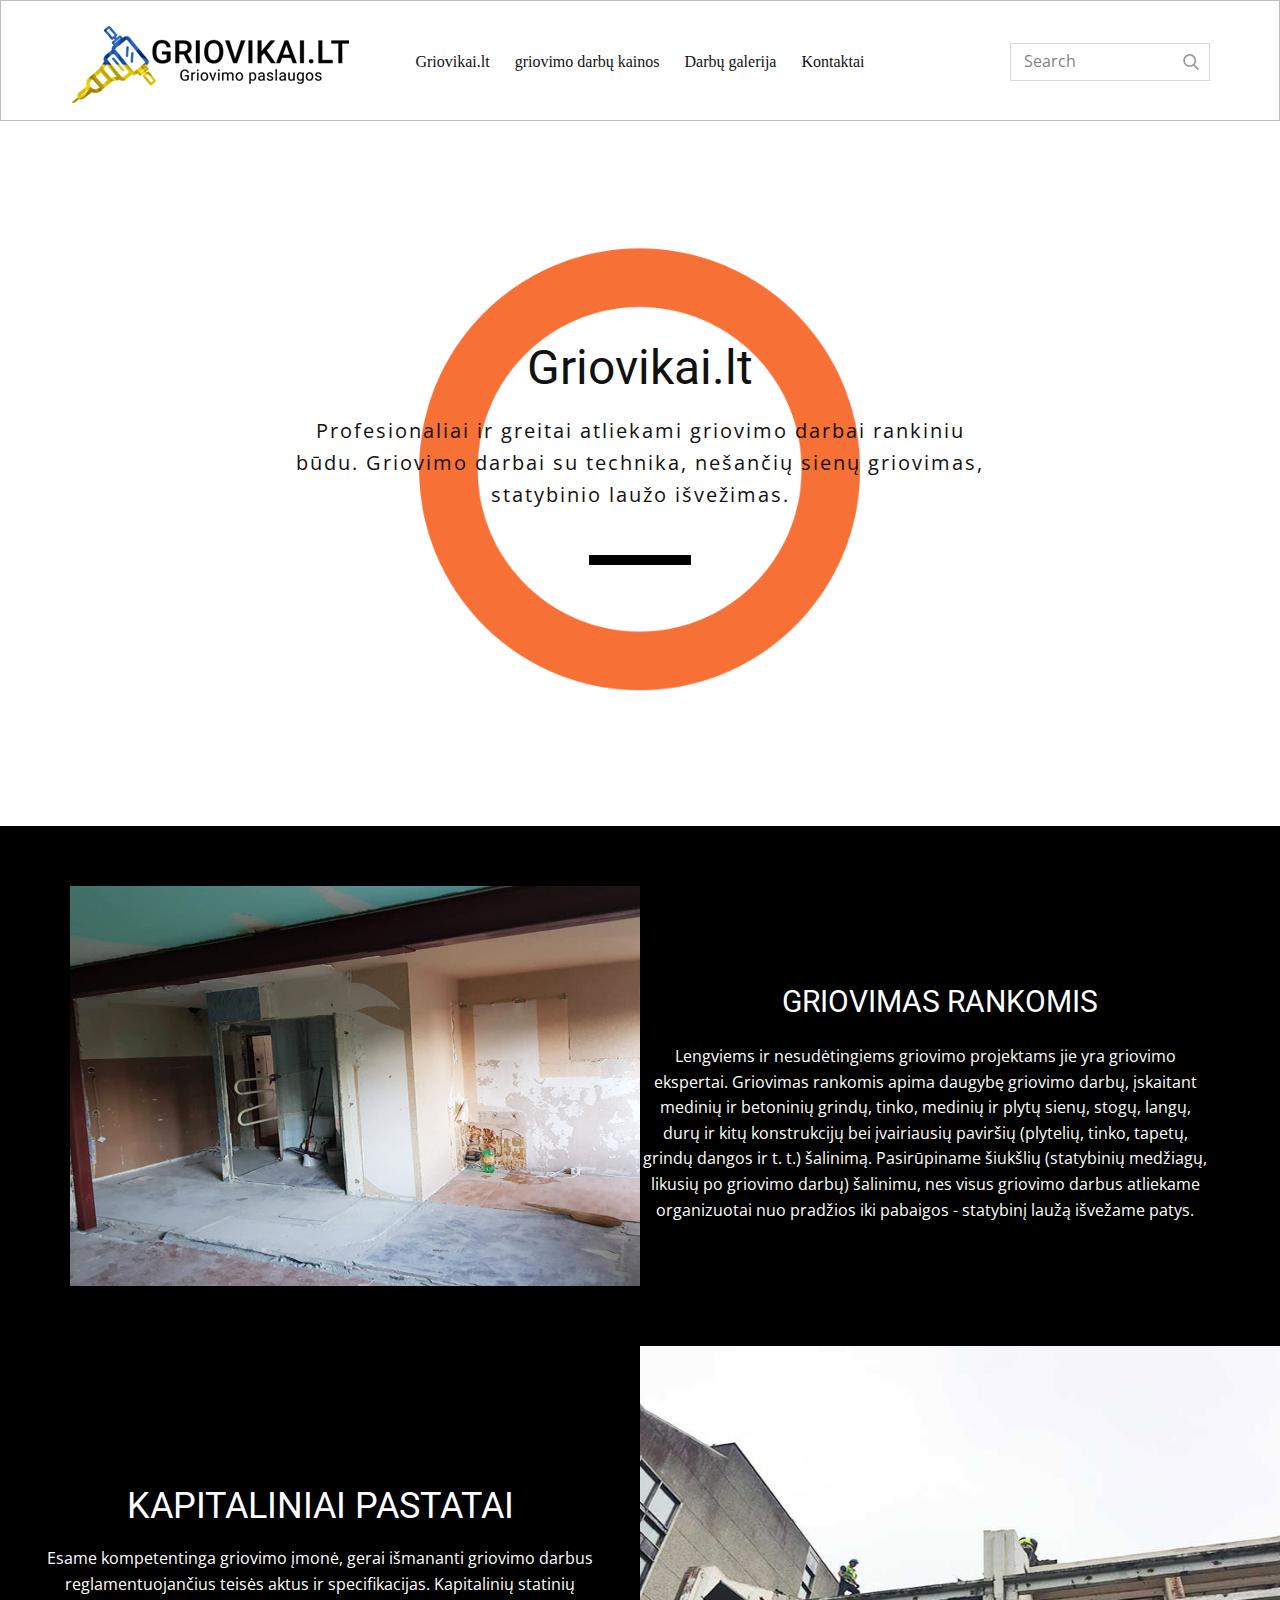
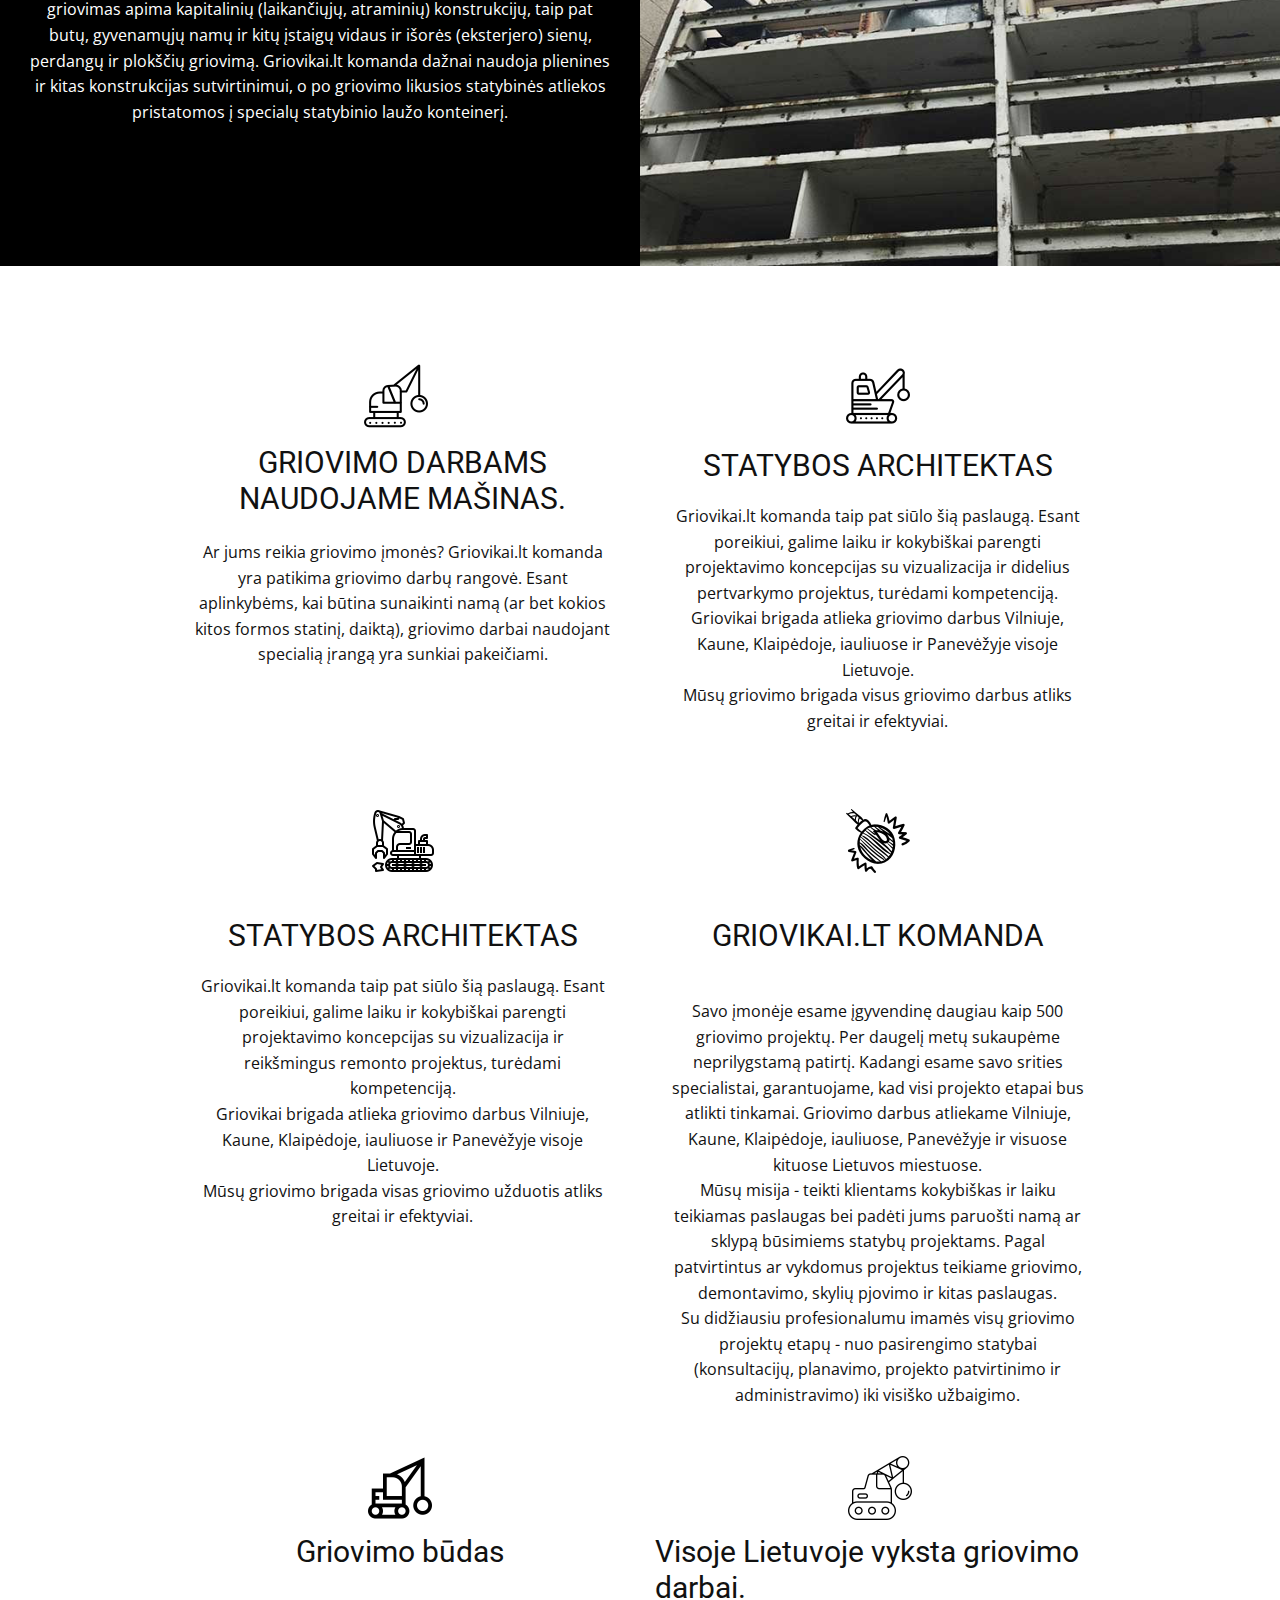
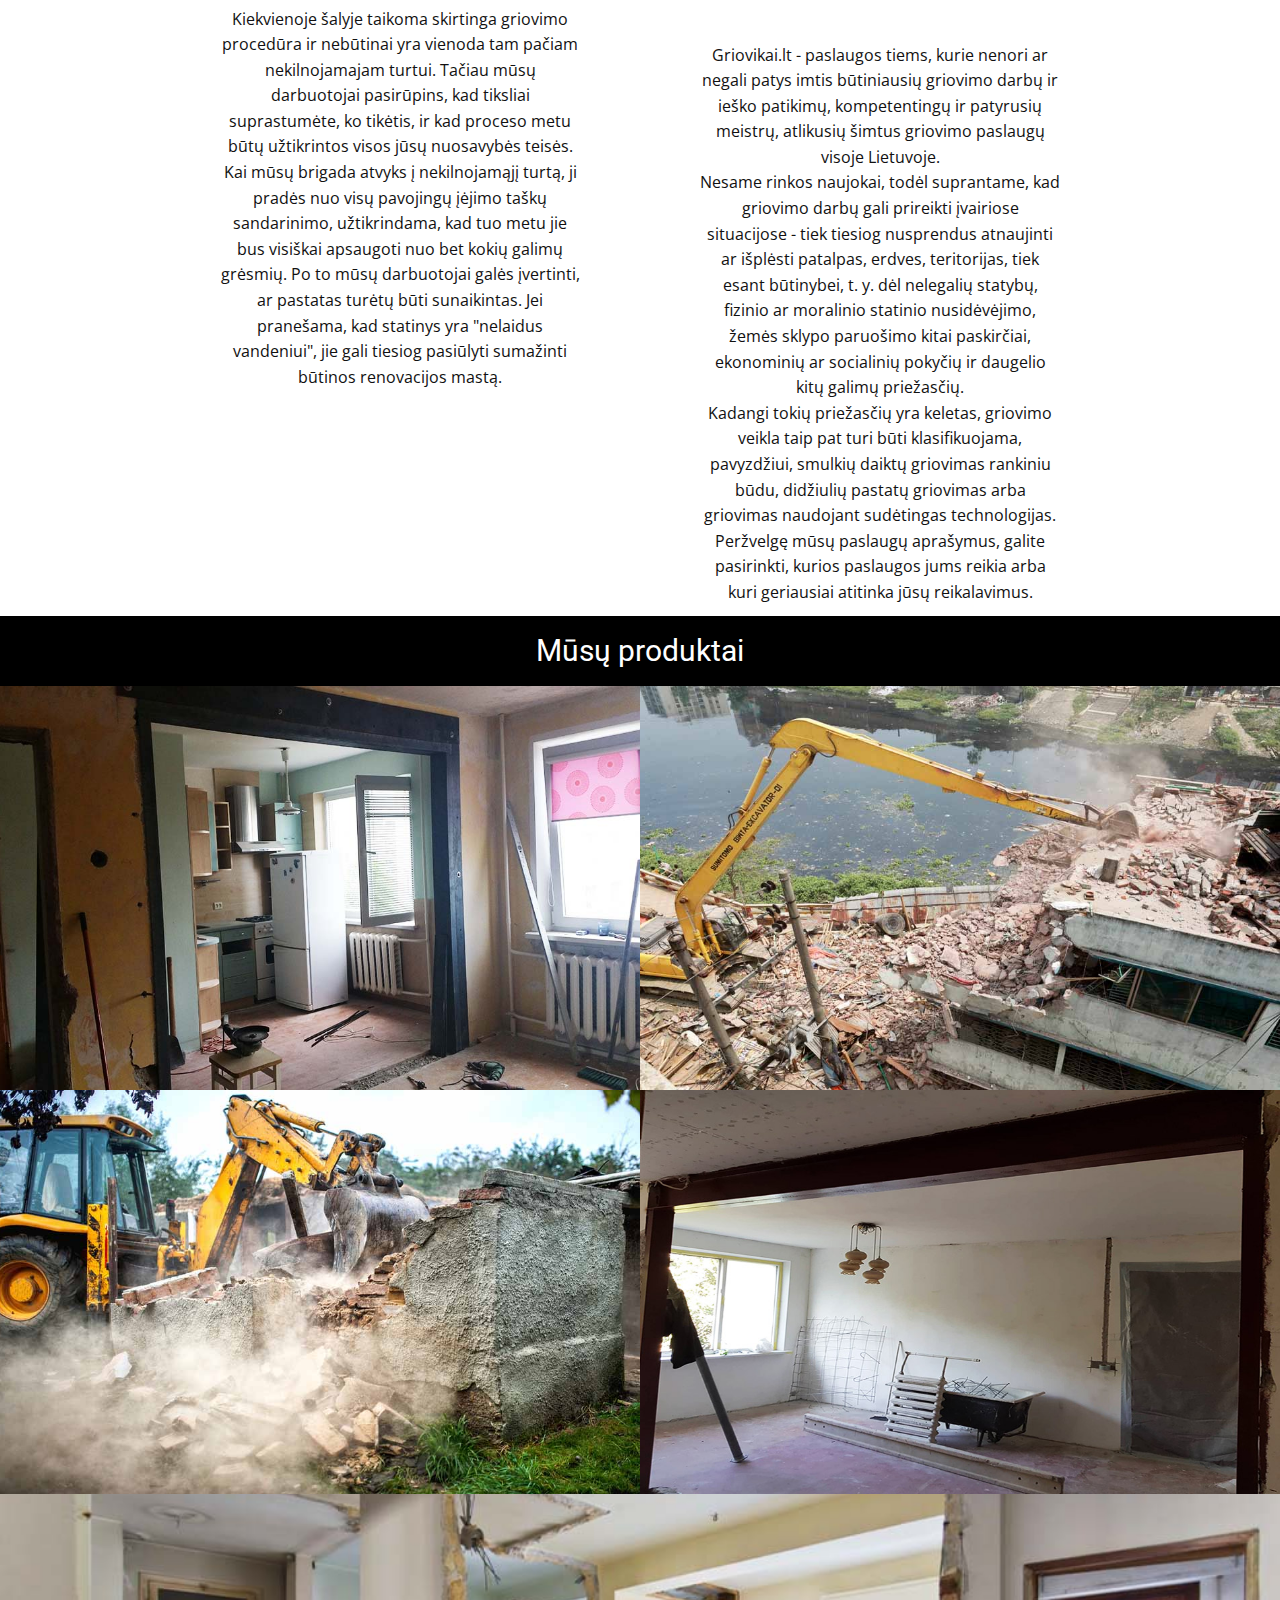
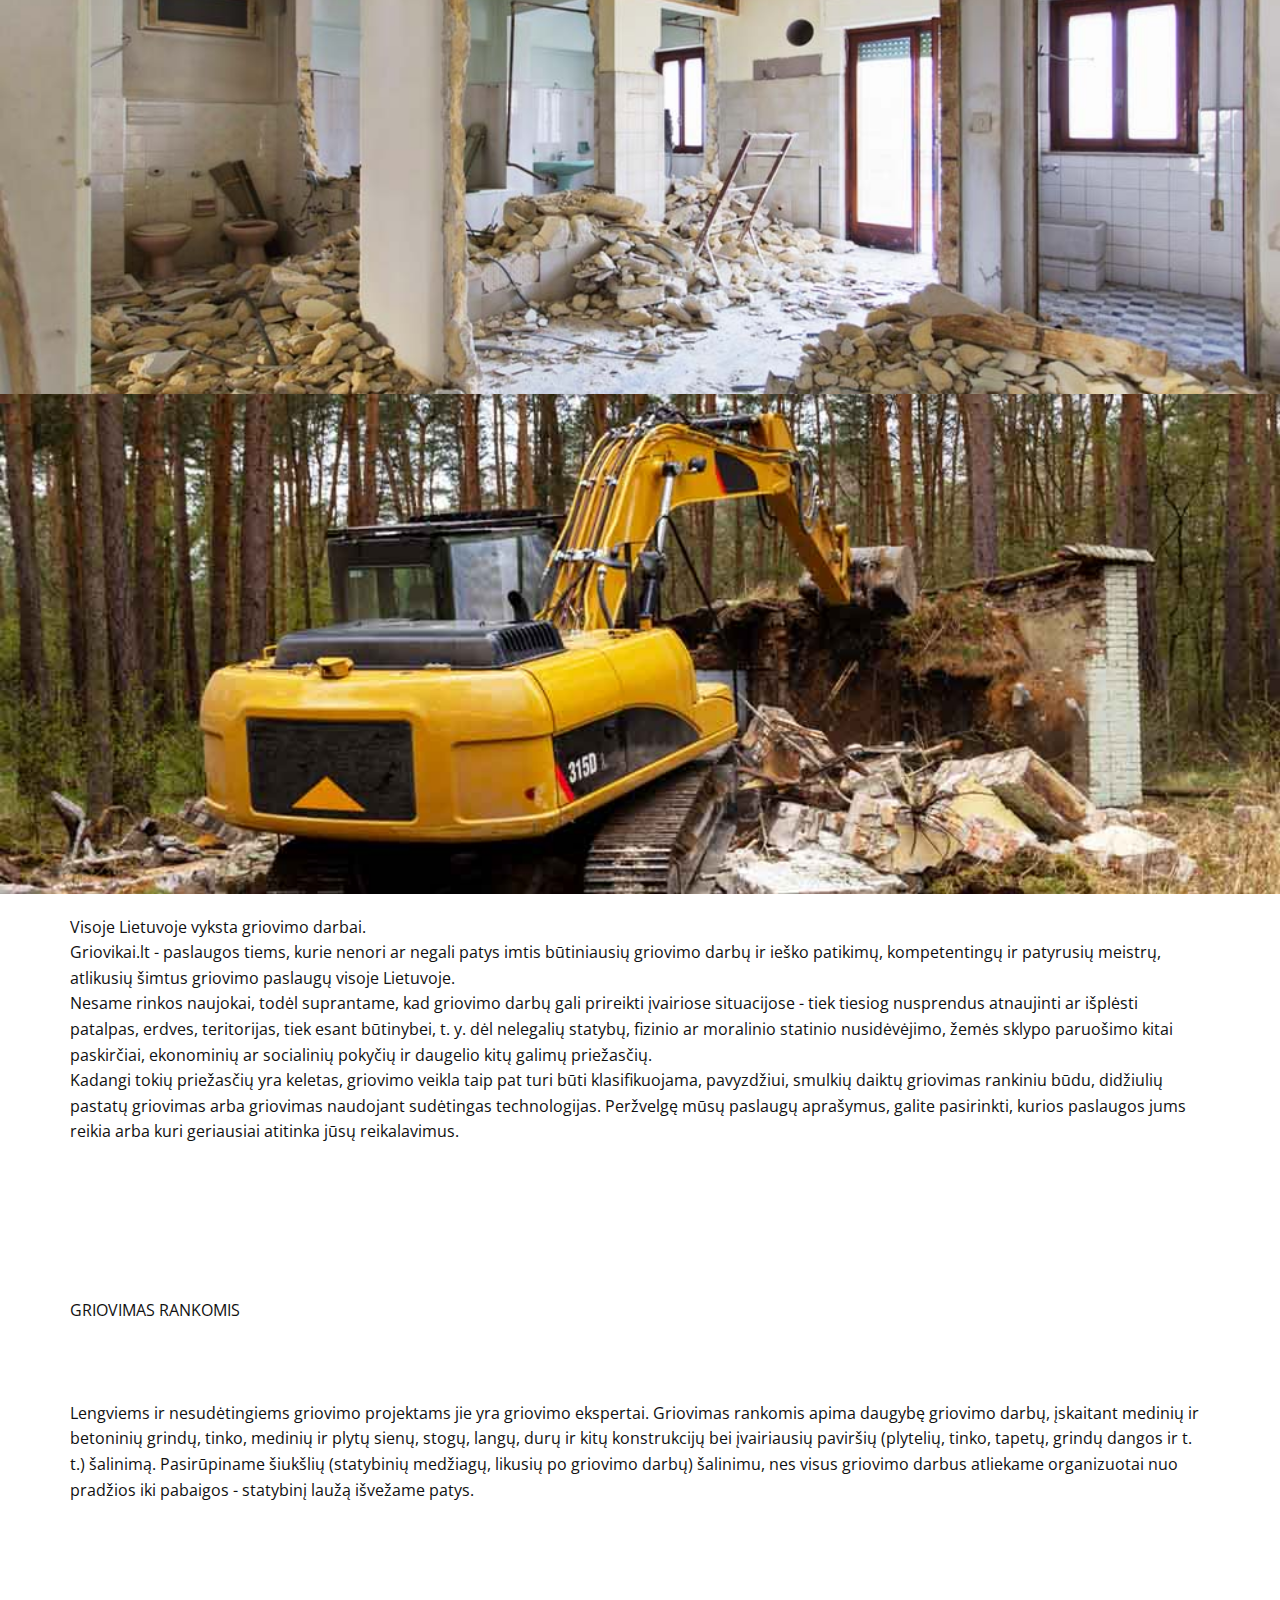
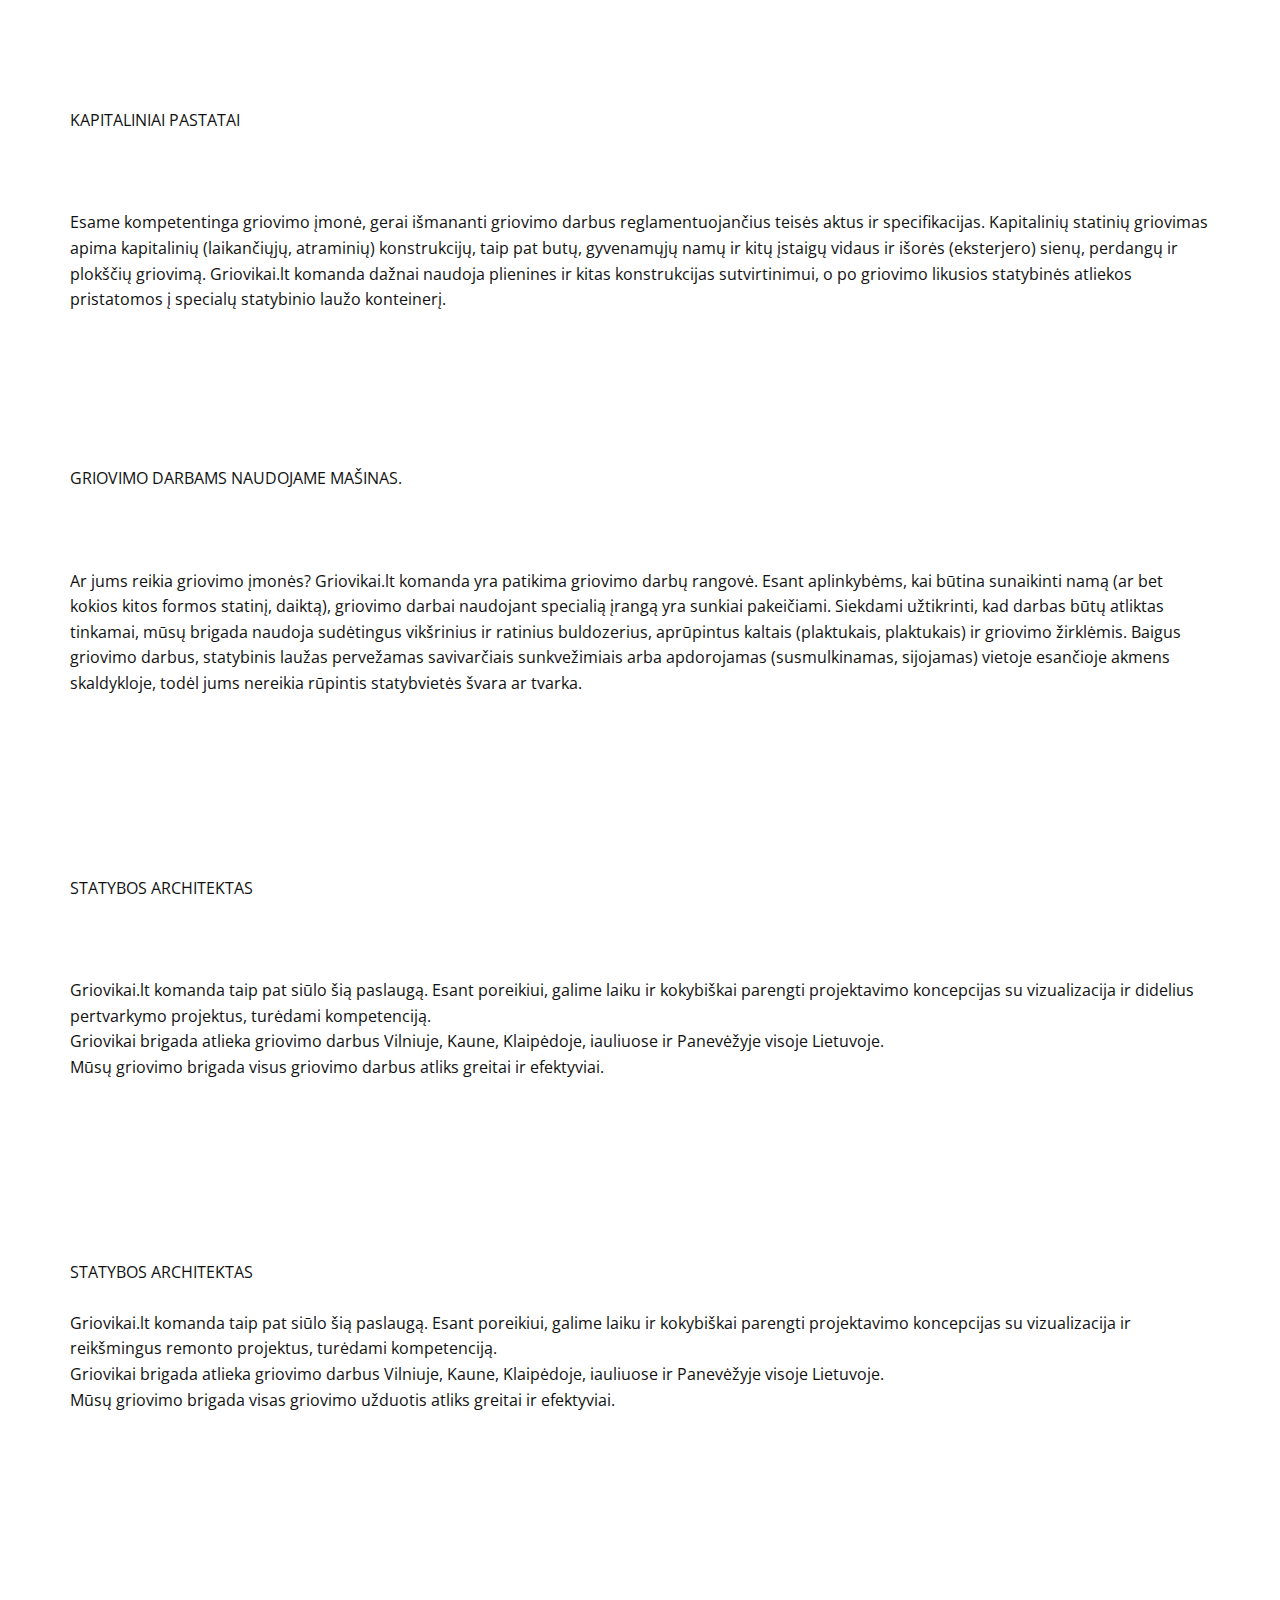
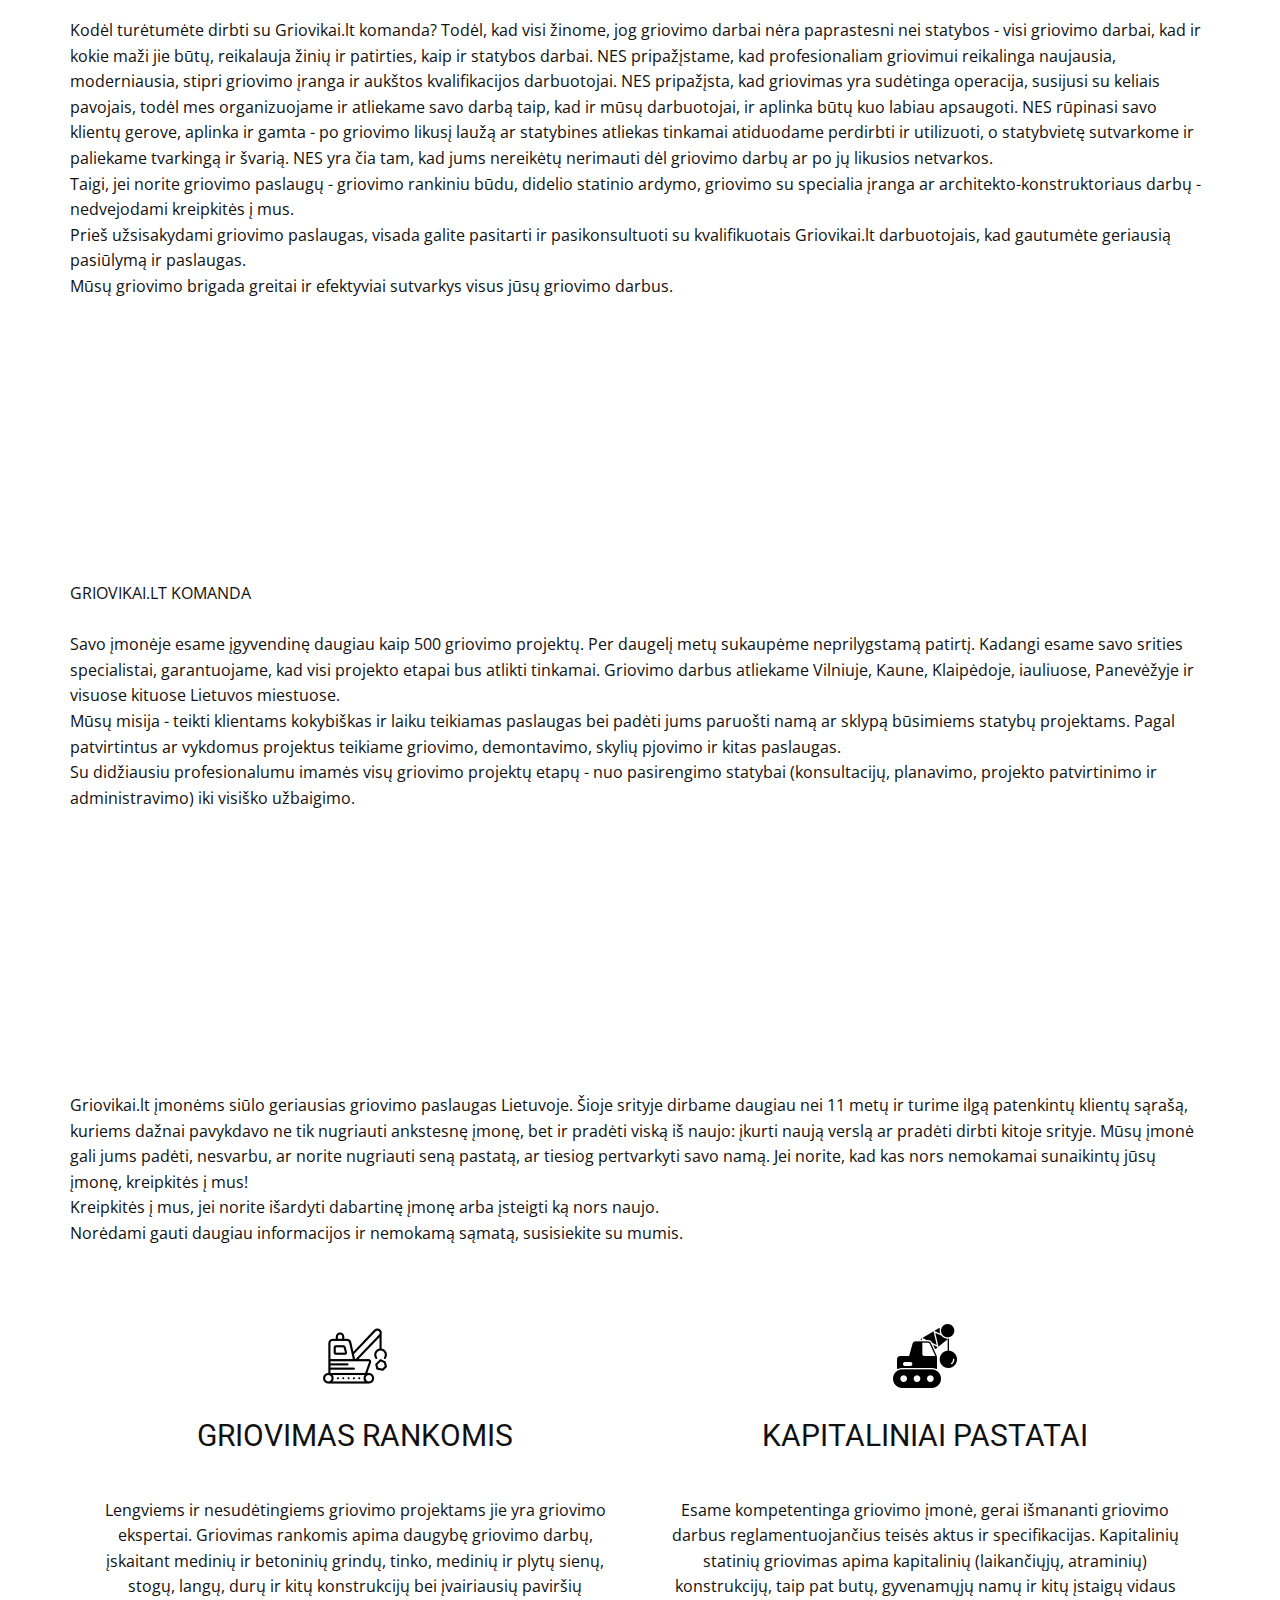
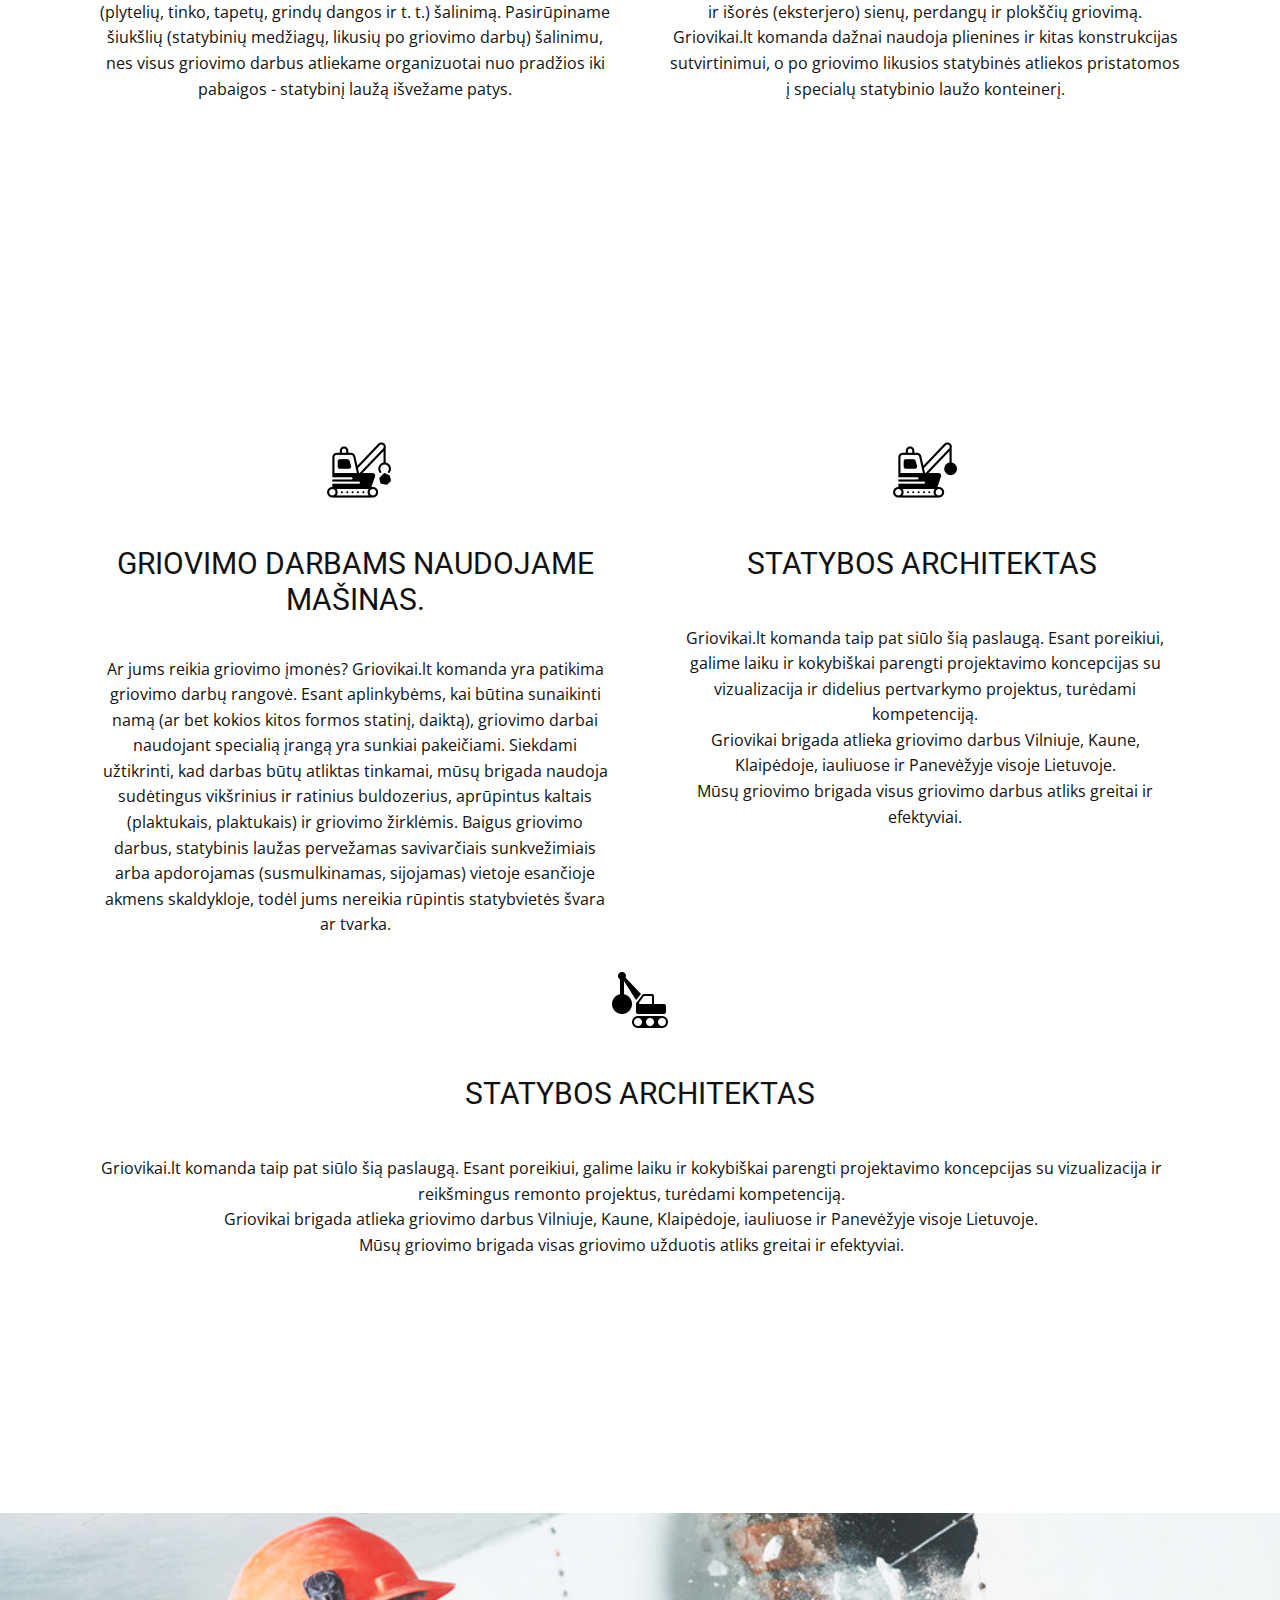
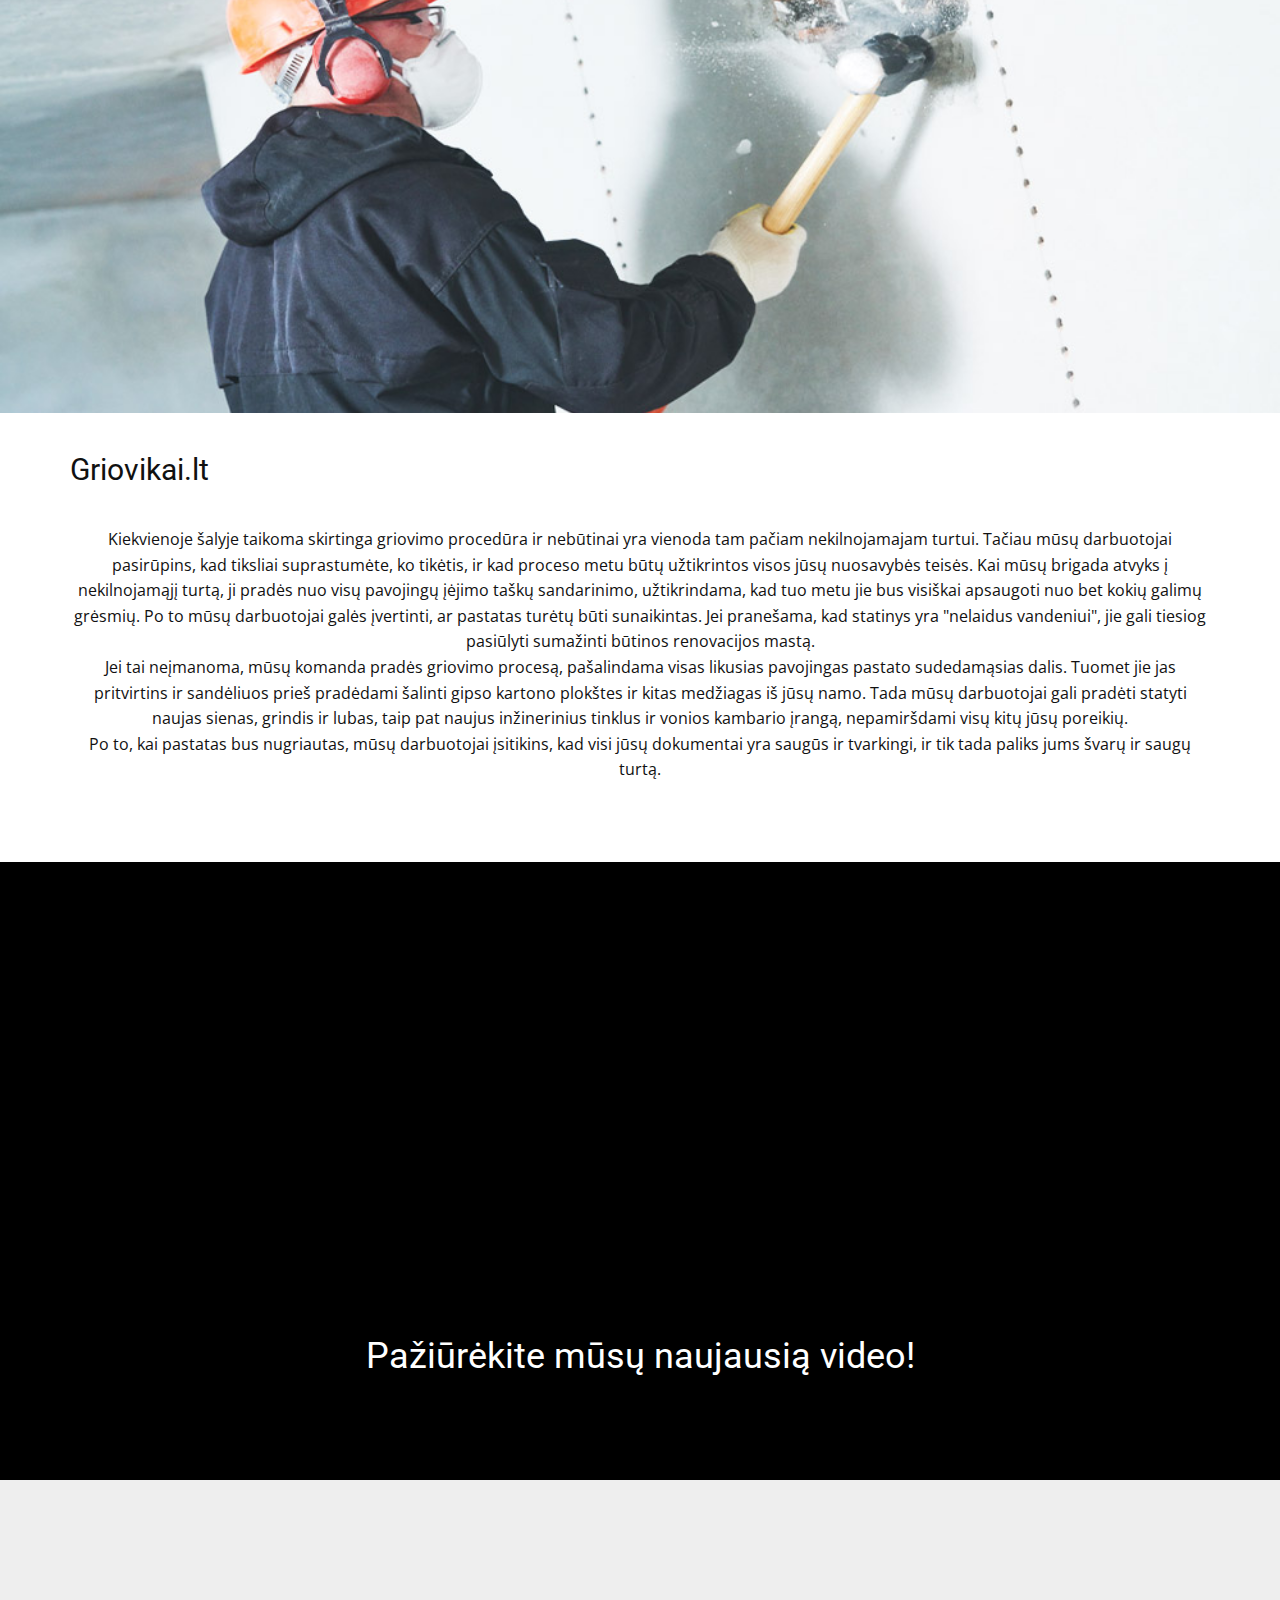
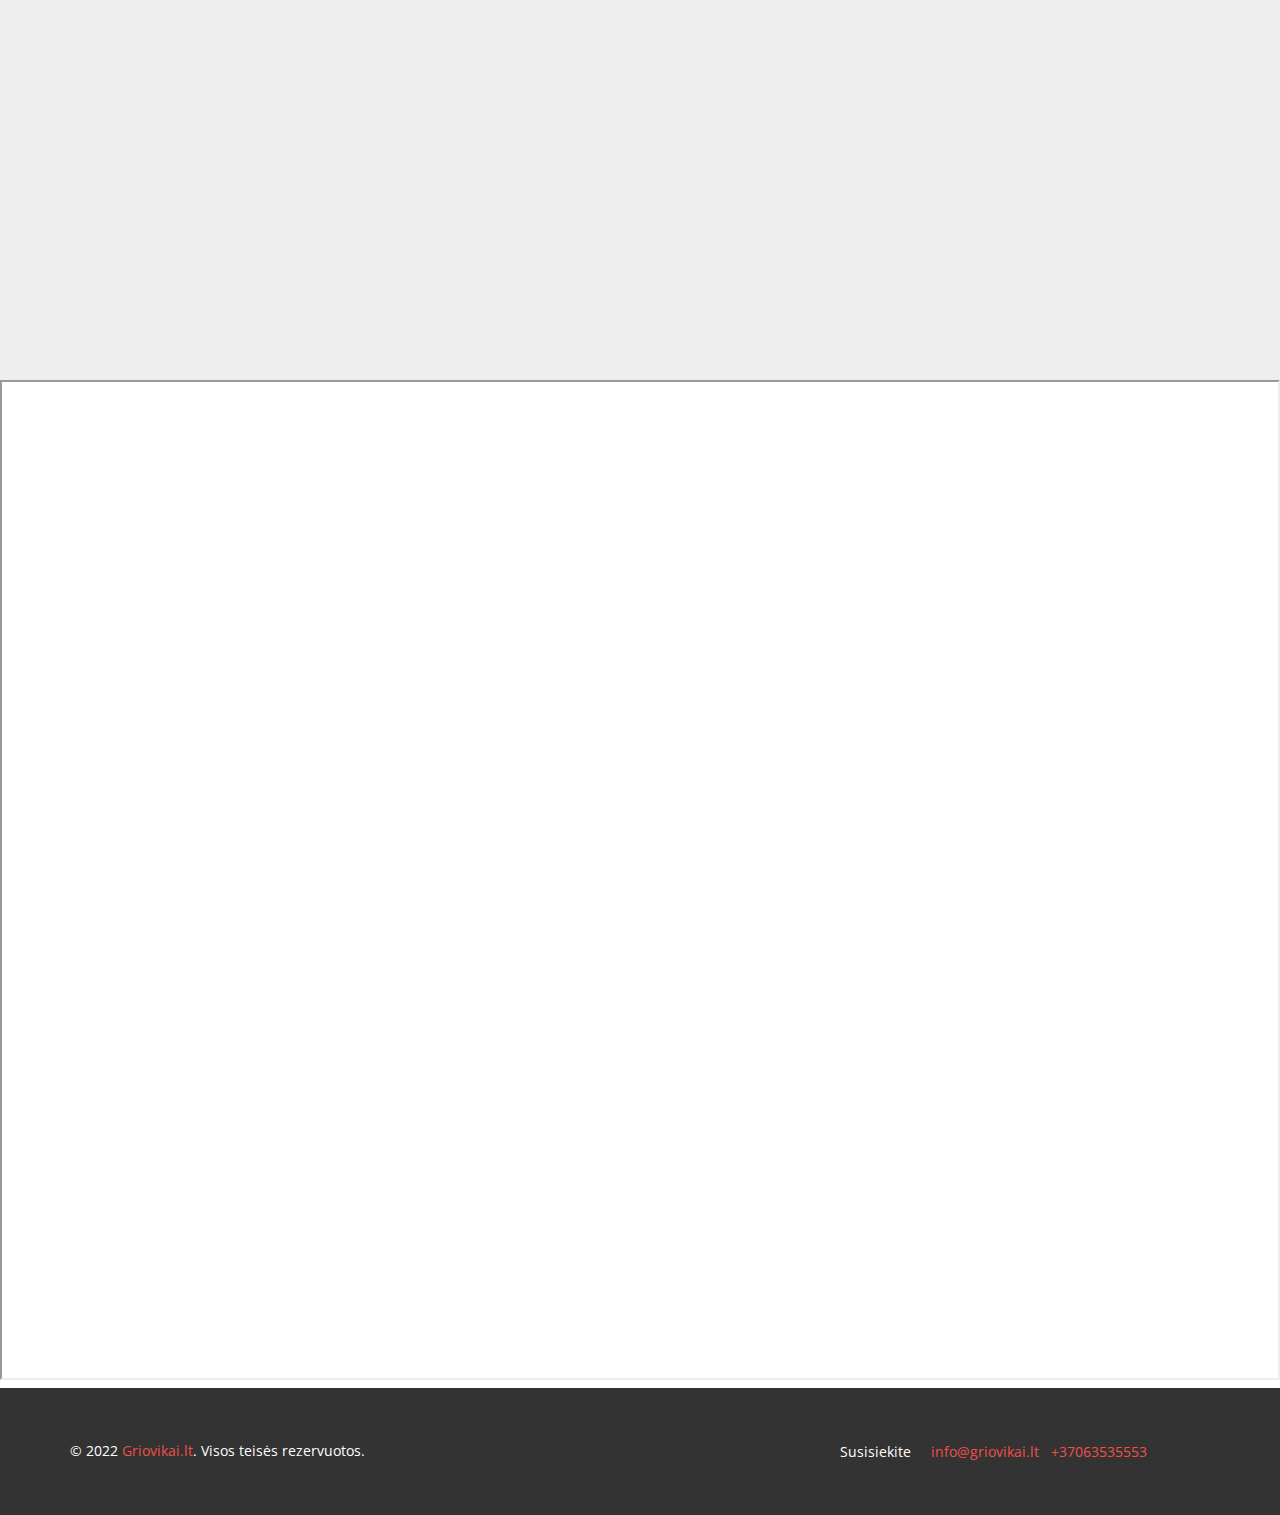
<file: Griovikai.html>
<!DOCTYPE html>
<html style="font-size: 16px;" lang="en-LT"><head>
    <meta name="viewport" content="width=device-width, initial-scale=1.0">
    <meta charset="utf-8">
    <meta name="keywords" content="interjero dizaino studijos, kapitalinis remontas, interjero dizaino paslaugos, namu interjeras nuotraukos, buto dizaineriai, interjero planavimas, buto projektavimas lietuvoje, greitai atliekamas projektavimas ir paslauga, isgriovimas buto, kapitaline siena demolition">
    <meta name="description" content="Profesionaliai ir greitai atliekami griovimo darbai rankiniu būdu. Griovimo darbai su technika, nešančių sienų griovimas, statybinio laužo išvežimas.">
    <title>Griovikai</title>
    <link rel="stylesheet" href="nicepage.css" media="screen">
<link rel="stylesheet" href="Griovikai.css" media="screen">
    <script class="u-script" type="text/javascript" src="jquery.js" "="" defer=""></script>
    <script class="u-script" type="text/javascript" src="nicepage.js" "="" defer=""></script>
    <meta name="generator" content="Nicepage 4.15.11, nicepage.com">
    <meta property="og:title" content="Griovikai | Kapitalinis Remontas">
    <meta property="og:description" content="Profesionaliai ir greitai atliekami griovimo darbai rankiniu būdu. Griovimo darbai su technika, nešančių sienų griovimas, statybinio laužo išvežimas.">
    <meta property="og:image" content="https://griovikai.lt/images/favicon.png">
    <meta property="og:url" content="https://griovikai.lt/">
    <link rel="icon" href="images/favicon.png">
    <link id="u-theme-google-font" rel="stylesheet" href="https://fonts.googleapis.com/css?family=Roboto:100,100i,300,300i,400,400i,500,500i,700,700i,900,900i|Open+Sans:300,300i,400,400i,500,500i,600,600i,700,700i,800,800i">
    
    
    
    
    
    
    
    
    
    
    
    
    
    
    
    
    
    <script type="application/ld+json">{
		"@context": "http://schema.org",
		"@type": "Organization",
		"name": "Supplements4muscle",
		"logo": "images/logo1.png"
}</script>
    <meta name="theme-color" content="#f15048">
    <meta property="og:type" content="website">
  </head>
  <body class="u-body u-xl-mode" data-lang="en"><header class="u-align-center-xs u-border-1 u-border-grey-25 u-clearfix u-header" id="sec-2bc8" data-animation-name="" data-animation-duration="0" data-animation-delay="0" data-animation-direction=""><div class="u-clearfix u-sheet u-sheet-1">
        <a href="https://griovikai.lt/" class="u-image u-logo u-image-1" data-image-width="300" data-image-height="83" title="Griovikai.lt" target="_blank">
          <img src="images/logo1.png" class="u-logo-image u-logo-image-1">
        </a>
        <form action="#" method="get" class="u-border-1 u-border-grey-15 u-search u-search-right u-search-1">
          <button class="u-search-button" type="submit">
            <span class="u-search-icon u-spacing-10 u-text-grey-40">
              <svg class="u-svg-link" preserveAspectRatio="xMidYMin slice" viewBox="0 0 56.966 56.966" style=""><use xmlns:xlink="http://www.w3.org/1999/xlink" xlink:href="#svg-b04b"></use></svg>
              <svg xmlns="http://www.w3.org/2000/svg" xmlns:xlink="http://www.w3.org/1999/xlink" version="1.1" id="svg-b04b" x="0px" y="0px" viewBox="0 0 56.966 56.966" style="enable-background:new 0 0 56.966 56.966;" xml:space="preserve" class="u-svg-content"><path d="M55.146,51.887L41.588,37.786c3.486-4.144,5.396-9.358,5.396-14.786c0-12.682-10.318-23-23-23s-23,10.318-23,23  s10.318,23,23,23c4.761,0,9.298-1.436,13.177-4.162l13.661,14.208c0.571,0.593,1.339,0.92,2.162,0.92  c0.779,0,1.518-0.297,2.079-0.837C56.255,54.982,56.293,53.08,55.146,51.887z M23.984,6c9.374,0,17,7.626,17,17s-7.626,17-17,17  s-17-7.626-17-17S14.61,6,23.984,6z"></path><g></g><g></g><g></g><g></g><g></g><g></g><g></g><g></g><g></g><g></g><g></g><g></g><g></g><g></g><g></g></svg>
            </span>
          </button>
          <input class="u-search-input" type="search" name="search" value="" placeholder="Search">
        </form>
        <nav class="u-align-left u-menu u-menu-one-level u-nav-spacing-25 u-offcanvas u-menu-1">
          <div class="menu-collapse">
            <a class="u-button-style u-nav-link" href="#" style="padding: 4px 0px; font-size: calc(1em + 8px);">
              <svg class="u-svg-link" preserveAspectRatio="xMidYMin slice" viewBox="0 0 302 302" style=""><use xmlns:xlink="http://www.w3.org/1999/xlink" xlink:href="#svg-7b92"></use></svg>
              <svg xmlns="http://www.w3.org/2000/svg" xmlns:xlink="http://www.w3.org/1999/xlink" version="1.1" id="svg-7b92" x="0px" y="0px" viewBox="0 0 302 302" style="enable-background:new 0 0 302 302;" xml:space="preserve" class="u-svg-content"><g><rect y="36" width="302" height="30"></rect><rect y="236" width="302" height="30"></rect><rect y="136" width="302" height="30"></rect>
</g><g></g><g></g><g></g><g></g><g></g><g></g><g></g><g></g><g></g><g></g><g></g><g></g><g></g><g></g><g></g></svg>
            </a>
          </div>
          <div class="u-custom-menu u-nav-container">
            <ul class="u-nav u-spacing-25 u-unstyled u-nav-1"><li class="u-nav-item"><a class="u-button-style u-nav-link" href="https://griovikai.lt/" target="_blank" style="padding: 12px 0px;">Griovikai.lt</a>
</li><li class="u-nav-item"><a class="u-button-style u-nav-link" href="https://griovikai.lt/" target="_blank" style="padding: 12px 0px;">griovimo darbų kainos</a>
</li><li class="u-nav-item"><a class="u-button-style u-nav-link" href="https://griovikai.lt/griovimo-darbu-galerija/" target="_blank" style="padding: 12px 0px;">Darbų galerija</a>
</li><li class="u-nav-item"><a class="u-button-style u-nav-link" href="https://griovikai.lt/kontaktai/" target="_blank" style="padding: 12px 0px;">Kontaktai</a>
</li></ul>
          </div>
          <div class="u-custom-menu u-nav-container-collapse">
            <div class="u-align-center u-black u-container-style u-inner-container-layout u-opacity u-opacity-95 u-sidenav">
              <div class="u-inner-container-layout u-sidenav-overflow">
                <div class="u-menu-close"></div>
                <ul class="u-align-center u-nav u-popupmenu-items u-unstyled u-nav-2"><li class="u-nav-item"><a class="u-button-style u-nav-link" href="https://griovikai.lt/" target="_blank">Griovikai.lt</a>
</li><li class="u-nav-item"><a class="u-button-style u-nav-link" href="https://griovikai.lt/" target="_blank">griovimo darbų kainos</a>
</li><li class="u-nav-item"><a class="u-button-style u-nav-link" href="https://griovikai.lt/griovimo-darbu-galerija/" target="_blank">Darbų galerija</a>
</li><li class="u-nav-item"><a class="u-button-style u-nav-link" href="https://griovikai.lt/kontaktai/" target="_blank">Kontaktai</a>
</li></ul>
              </div>
            </div>
            <div class="u-black u-menu-overlay u-opacity u-opacity-70"></div>
          </div>
        </nav>
      </div></header> 
    <section class="u-clearfix u-white u-section-1" id="sec-3fbc">
      <div class="u-clearfix u-sheet u-sheet-1">
        <img src="images/c2d8d751435d17546c6dcd8f5da95afb.png" alt="" class="u-image u-image-contain u-image-default u-image-1">
        <div class="u-container-style u-group u-group-1">
          <div class="u-container-layout">
            <h1 class="u-align-center u-text u-text-1">Griovikai.lt</h1>
            <p class="u-align-center u-text u-text-2"> Profesionaliai ir greitai atliekami griovimo darbai rankiniu būdu. Griovimo darbai su technika, nešančių sienų griovimas, statybinio laužo išvežimas.</p>
            <div class="u-border-10 u-border-black u-line u-line-horizontal u-line-1"></div>
          </div>
        </div>
      </div>
    </section>
    <section class="u-black u-clearfix u-section-2" id="sec-52fe">
      <div class="u-clearfix u-sheet u-sheet-1">
        <div class="u-clearfix u-expanded-width u-layout-wrap u-layout-wrap-1">
          <div class="u-layout">
            <div class="u-layout-row">
              <div class="u-container-style u-image u-layout-cell u-size-30 u-image-1" data-image-width="1000" data-image-height="600">
                <div class="u-container-layout u-container-layout-1"></div>
              </div>
              <div class="u-align-center u-container-style u-layout-cell u-size-30 u-layout-cell-2">
                <div class="u-container-layout u-container-layout-2">
                  <h3 class="u-text u-text-1"> GRIOVIMAS RANKOMIS</h3>
                  <p class="u-text u-text-2"> Lengviems ir nesudėtingiems griovimo projektams jie yra griovimo ekspertai. Griovimas rankomis apima daugybę griovimo darbų, įskaitant medinių ir betoninių grindų, tinko, medinių ir plytų sienų, stogų, langų, durų ir kitų konstrukcijų bei įvairiausių paviršių (plytelių, tinko, tapetų, grindų dangos ir t. t.) šalinimą. Pasirūpiname šiukšlių (statybinių medžiagų, likusių po griovimo darbų) šalinimu, nes visus griovimo darbus atliekame organizuotai nuo pradžios iki pabaigos - statybinį laužą išvežame patys.<br>
                  </p>
                </div>
              </div>
            </div>
          </div>
        </div>
      </div>
    </section>
    <section class="u-black u-clearfix u-section-3" id="sec-1d86">
      <div class="u-clearfix u-expanded-width u-layout-wrap u-layout-wrap-1">
        <div class="u-layout">
          <div class="u-layout-row">
            <div class="u-align-center u-container-style u-layout-cell u-size-30 u-layout-cell-1">
              <div class="u-container-layout u-valign-middle u-container-layout-1">
                <h2 class="u-text u-text-default u-text-1"> KAPITALINIAI PASTATAI</h2>
                <p class="u-text u-text-default u-text-2"> Esame kompetentinga griovimo įmonė, gerai išmananti griovimo darbus reglamentuojančius teisės aktus ir specifikacijas. Kapitalinių statinių griovimas apima kapitalinių (laikančiųjų, atraminių) konstrukcijų, taip pat butų, gyvenamųjų namų ir kitų įstaigų vidaus ir išorės (eksterjero) sienų, perdangų ir plokščių griovimą. Griovikai.lt komanda dažnai naudoja plienines ir kitas konstrukcijas sutvirtinimui, o po griovimo likusios statybinės atliekos pristatomos į specialų statybinio laužo konteinerį.<br>
                </p>
              </div>
            </div>
            <div class="u-container-style u-image u-layout-cell u-size-30 u-image-1" data-image-width="1000" data-image-height="600">
              <div class="u-container-layout u-container-layout-2"></div>
            </div>
          </div>
        </div>
      </div>
    </section>
    <section class="u-clearfix u-section-4" id="sec-7900">
      <div class="u-clearfix u-sheet u-sheet-1">
        <div class="u-clearfix u-gutter-0 u-layout-wrap u-layout-wrap-1">
          <div class="u-layout">
            <div class="u-layout-col">
              <div class="u-size-30">
                <div class="u-layout-row">
                  <div class="u-align-center u-container-style u-layout-cell u-size-30 u-layout-cell-1">
                    <div class="u-container-layout u-container-layout-1"><span class="u-file-icon u-icon u-icon-1"><img src="images/1362367.png" alt=""></span>
                      <h3 class="u-text u-text-default u-text-1"> GRIOVIMO DARBAMS NAUDOJAME MAŠINAS.</h3>
                      <p class="u-text u-text-2"> Ar jums reikia griovimo įmonės? Griovikai.lt komanda yra patikima griovimo darbų rangovė. Esant aplinkybėms, kai būtina sunaikinti namą (ar bet kokios kitos formos statinį, daiktą), griovimo darbai naudojant specialią įrangą yra sunkiai pakeičiami. </p>
                    </div>
                  </div>
                  <div class="u-align-center u-container-style u-layout-cell u-size-30 u-layout-cell-2">
                    <div class="u-container-layout u-container-layout-2"><span class="u-file-icon u-icon u-icon-2"><img src="images/224097.png" alt=""></span>
                      <h3 class="u-text u-text-3"> STATYBOS ARCHITEKTAS</h3>
                      <p class="u-text u-text-4"> Griovikai.lt komanda taip pat siūlo šią paslaugą. Esant poreikiui, galime laiku ir kokybiškai parengti projektavimo koncepcijas su vizualizacija ir didelius pertvarkymo projektus, turėdami kompetenciją. <br>Griovikai brigada atlieka griovimo darbus Vilniuje, Kaune, Klaipėdoje, iauliuose ir Panevėžyje visoje Lietuvoje. <br>Mūsų griovimo brigada visus griovimo darbus atliks greitai ir efektyviai.
                      </p>
                    </div>
                  </div>
                </div>
              </div>
              <div class="u-size-30">
                <div class="u-layout-row">
                  <div class="u-align-center u-container-style u-layout-cell u-size-30 u-layout-cell-3">
                    <div class="u-container-layout u-valign-top u-container-layout-3"><span class="u-file-icon u-icon u-icon-3"><img src="images/2564214.png" alt=""></span>
                      <h3 class="u-text u-text-default u-text-5"> STATYBOS ARCHITEKTAS</h3>
                      <p class="u-text u-text-default u-text-6"> Griovikai.lt komanda taip pat siūlo šią paslaugą. Esant poreikiui, galime laiku ir kokybiškai parengti projektavimo koncepcijas su vizualizacija ir reikšmingus remonto projektus, turėdami kompetenciją. <br>Griovikai brigada atlieka griovimo darbus Vilniuje, Kaune, Klaipėdoje, iauliuose ir Panevėžyje visoje Lietuvoje. <br>Mūsų griovimo brigada visas griovimo užduotis atliks greitai ir efektyviai.<br>
                      </p>
                    </div>
                  </div>
                  <div class="u-align-center u-container-style u-layout-cell u-size-30 u-layout-cell-4">
                    <div class="u-container-layout u-container-layout-4"><span class="u-file-icon u-icon u-icon-4"><img src="images/57979.png" alt=""></span>
                      <h3 class="u-text u-text-7"> GRIOVIKAI.LT KOMANDA</h3>
                      <p class="u-text u-text-default u-text-8"> Savo įmonėje esame įgyvendinę daugiau kaip 500 griovimo projektų. Per daugelį metų sukaupėme neprilygstamą patirtį. Kadangi esame savo srities specialistai, garantuojame, kad visi projekto etapai bus atlikti tinkamai. Griovimo darbus atliekame Vilniuje, Kaune, Klaipėdoje, iauliuose, Panevėžyje ir visuose kituose Lietuvos miestuose. <br>Mūsų misija - teikti klientams kokybiškas ir laiku teikiamas paslaugas bei padėti jums paruošti namą ar sklypą būsimiems statybų projektams. Pagal patvirtintus ar vykdomus projektus teikiame griovimo, demontavimo, skylių pjovimo ir kitas paslaugas. <br>Su didžiausiu profesionalumu imamės visų griovimo projektų etapų - nuo pasirengimo statybai (konsultacijų, planavimo, projekto patvirtinimo ir administravimo) iki visiško užbaigimo.<br>
                      </p>
                    </div>
                  </div>
                </div>
              </div>
            </div>
          </div>
        </div>
      </div>
    </section>
    <section class="u-clearfix u-section-5" id="sec-4047">
      <div class="u-clearfix u-sheet u-sheet-1">
        <div class="u-list u-list-1">
          <div class="u-repeater u-repeater-1">
            <div class="u-container-style u-list-item u-repeater-item">
              <div class="u-container-layout u-similar-container u-container-layout-1"><span class="u-file-icon u-icon u-icon-1"><img src="images/1596036.png" alt=""></span>
                <h3 class="u-text u-text-default u-text-1"> Griovimo būdas</h3>
                <p class="u-align-center u-text u-text-2"> Kiekvienoje šalyje taikoma skirtinga griovimo procedūra ir nebūtinai yra vienoda tam pačiam nekilnojamajam turtui. Tačiau mūsų darbuotojai pasirūpins, kad tiksliai suprastumėte, ko tikėtis, ir kad proceso metu būtų užtikrintos visos jūsų nuosavybės teisės. Kai mūsų brigada atvyks į nekilnojamąjį turtą, ji pradės nuo visų pavojingų įėjimo taškų sandarinimo, užtikrindama, kad tuo metu jie bus visiškai apsaugoti nuo bet kokių galimų grėsmių. Po to mūsų darbuotojai galės įvertinti, ar pastatas turėtų būti sunaikintas. Jei pranešama, kad statinys yra "nelaidus vandeniui", jie gali tiesiog pasiūlyti sumažinti būtinos renovacijos mastą.</p>
              </div>
            </div>
            <div class="u-container-style u-list-item u-repeater-item">
              <div class="u-container-layout u-similar-container u-container-layout-2"><span class="u-file-icon u-icon u-icon-2"><img src="images/7644147.png" alt=""></span>
                <h3 class="u-text u-text-default u-text-3"> Visoje Lietuvoje vyksta griovimo darbai.</h3>
                <p class="u-align-center u-text u-text-4"> Griovikai.lt - paslaugos tiems, kurie nenori ar negali patys imtis būtiniausių griovimo darbų ir ieško patikimų, kompetentingų ir patyrusių meistrų, atlikusių šimtus griovimo paslaugų visoje Lietuvoje. <br>Nesame rinkos naujokai, todėl suprantame, kad griovimo darbų gali prireikti įvairiose situacijose - tiek tiesiog nusprendus atnaujinti ar išplėsti patalpas, erdves, teritorijas, tiek esant būtinybei, t. y. dėl nelegalių statybų, fizinio ar moralinio statinio nusidėvėjimo, žemės sklypo paruošimo kitai paskirčiai, ekonominių ar socialinių pokyčių ir daugelio kitų galimų priežasčių. <br>Kadangi tokių priežasčių yra keletas, griovimo veikla taip pat turi būti klasifikuojama, pavyzdžiui, smulkių daiktų griovimas rankiniu būdu, didžiulių pastatų griovimas arba griovimas naudojant sudėtingas technologijas. Peržvelgę mūsų paslaugų aprašymus, galite pasirinkti, kurios paslaugos jums reikia arba kuri geriausiai atitinka jūsų reikalavimus.
                </p>
              </div>
            </div>
          </div>
        </div>
      </div>
    </section>
    <section class="u-black u-clearfix u-section-6" id="sec-1833">
      <div class="u-align-left u-clearfix u-sheet u-sheet-1">
        <h3 class="u-align-center u-text u-text-white u-text-1">Mūsų produktai<br>
        </h3>
      </div>
    </section>
    <section class="u-clearfix u-section-7" id="sec-444a">
      <div class="u-clearfix u-expanded-width u-layout-wrap u-layout-wrap-1">
        <div class="u-layout" style="">
          <div class="u-layout-col" style="">
            <div class="u-size-30">
              <div class="u-layout-row">
                <div class="u-container-style u-image u-layout-cell u-size-30 u-image-1" data-image-width="1000" data-image-height="600">
                  <div class="u-container-layout u-container-layout-1"></div>
                </div>
                <div class="u-container-style u-image u-layout-cell u-size-30 u-image-2" data-image-width="1000" data-image-height="600">
                  <div class="u-container-layout u-container-layout-2"></div>
                </div>
              </div>
            </div>
            <div class="u-size-30" style="">
              <div class="u-layout-row" style="">
                <div class="u-container-style u-image u-layout-cell u-size-30 u-image-3" data-image-width="1000" data-image-height="600">
                  <div class="u-container-layout u-valign-top u-container-layout-3"></div>
                </div>
                <div class="u-container-style u-image u-layout-cell u-size-30 u-image-4" data-image-width="1000" data-image-height="600">
                  <div class="u-container-layout u-container-layout-4"></div>
                </div>
              </div>
            </div>
          </div>
        </div>
      </div>
    </section>
    <section class="u-clearfix u-image u-section-8" id="sec-b27a" data-image-width="1000" data-image-height="600">
      <div class="u-clearfix u-sheet u-sheet-1"></div>
    </section>
    <section class="u-clearfix u-image u-section-9" id="sec-6082" data-image-width="1000" data-image-height="600">
      <div class="u-clearfix u-sheet u-sheet-1"></div>
    </section>
    <section class="u-clearfix u-section-10" id="sec-3c16">
      <div class="u-align-left u-clearfix u-sheet u-valign-bottom u-sheet-1">
        <p class="u-align-left u-text u-text-1"> Visoje Lietuvoje vyksta griovimo darbai. <br>Griovikai.lt - paslaugos tiems, kurie nenori ar negali patys imtis būtiniausių griovimo darbų ir ieško patikimų, kompetentingų ir patyrusių meistrų, atlikusių šimtus griovimo paslaugų visoje Lietuvoje. <br>Nesame rinkos naujokai, todėl suprantame, kad griovimo darbų gali prireikti įvairiose situacijose - tiek tiesiog nusprendus atnaujinti ar išplėsti patalpas, erdves, teritorijas, tiek esant būtinybei, t. y. dėl nelegalių statybų, fizinio ar moralinio statinio nusidėvėjimo, žemės sklypo paruošimo kitai paskirčiai, ekonominių ar socialinių pokyčių ir daugelio kitų galimų priežasčių. <br>Kadangi tokių priežasčių yra keletas, griovimo veikla taip pat turi būti klasifikuojama, pavyzdžiui, smulkių daiktų griovimas rankiniu būdu, didžiulių pastatų griovimas arba griovimas naudojant sudėtingas technologijas. Peržvelgę mūsų paslaugų aprašymus, galite pasirinkti, kurios paslaugos jums reikia arba kuri geriausiai atitinka jūsų reikalavimus. <br>
          <br>
          <br>
          <br>
          <br>
          <br>
          <br>GRIOVIMAS RANKOMIS <br>
          <br>
          <br>
          <br>Lengviems ir nesudėtingiems griovimo projektams jie yra griovimo ekspertai. Griovimas rankomis apima daugybę griovimo darbų, įskaitant medinių ir betoninių grindų, tinko, medinių ir plytų sienų, stogų, langų, durų ir kitų konstrukcijų bei įvairiausių paviršių (plytelių, tinko, tapetų, grindų dangos ir t. t.) šalinimą. Pasirūpiname šiukšlių (statybinių medžiagų, likusių po griovimo darbų) šalinimu, nes visus griovimo darbus atliekame organizuotai nuo pradžios iki pabaigos - statybinį laužą išvežame patys. <br>
          <br>
          <br>
          <br>
          <br>
          <br>
          <br>
          <br>
          <br>KAPITALINIAI PASTATAI <br>
          <br>
          <br>
          <br>Esame kompetentinga griovimo įmonė, gerai išmananti griovimo darbus reglamentuojančius teisės aktus ir specifikacijas. Kapitalinių statinių griovimas apima kapitalinių (laikančiųjų, atraminių) konstrukcijų, taip pat butų, gyvenamųjų namų ir kitų įstaigų vidaus ir išorės (eksterjero) sienų, perdangų ir plokščių griovimą. Griovikai.lt komanda dažnai naudoja plienines ir kitas konstrukcijas sutvirtinimui, o po griovimo likusios statybinės atliekos pristatomos į specialų statybinio laužo konteinerį. <br>
          <br>
          <br>
          <br>
          <br>
          <br>
          <br>GRIOVIMO DARBAMS NAUDOJAME MAŠINAS. <br>
          <br>
          <br>
          <br>Ar jums reikia griovimo įmonės? Griovikai.lt komanda yra patikima griovimo darbų rangovė. Esant aplinkybėms, kai būtina sunaikinti namą (ar bet kokios kitos formos statinį, daiktą), griovimo darbai naudojant specialią įrangą yra sunkiai pakeičiami. Siekdami užtikrinti, kad darbas būtų atliktas tinkamai, mūsų brigada naudoja sudėtingus vikšrinius ir ratinius buldozerius, aprūpintus kaltais (plaktukais, plaktukais) ir griovimo žirklėmis. Baigus griovimo darbus, statybinis laužas pervežamas savivarčiais sunkvežimiais arba apdorojamas (susmulkinamas, sijojamas) vietoje esančioje akmens skaldykloje, todėl jums nereikia rūpintis statybvietės švara ar tvarka. <br>
          <br>
          <br>
          <br>
          <br>
          <br>
          <br>
          <br>STATYBOS ARCHITEKTAS <br>
          <br>
          <br>
          <br>Griovikai.lt komanda taip pat siūlo šią paslaugą. Esant poreikiui, galime laiku ir kokybiškai parengti projektavimo koncepcijas su vizualizacija ir didelius pertvarkymo projektus, turėdami kompetenciją. <br>Griovikai brigada atlieka griovimo darbus Vilniuje, Kaune, Klaipėdoje, iauliuose ir Panevėžyje visoje Lietuvoje. <br>Mūsų griovimo brigada visus griovimo darbus atliks greitai ir efektyviai. <br>
          <br>
          <br>
          <br>
          <br>
          <br>
          <br>
          <br>STATYBOS ARCHITEKTAS <br>
          <br>Griovikai.lt komanda taip pat siūlo šią paslaugą. Esant poreikiui, galime laiku ir kokybiškai parengti projektavimo koncepcijas su vizualizacija ir reikšmingus remonto projektus, turėdami kompetenciją. <br>Griovikai brigada atlieka griovimo darbus Vilniuje, Kaune, Klaipėdoje, iauliuose ir Panevėžyje visoje Lietuvoje. <br>Mūsų griovimo brigada visas griovimo užduotis atliks greitai ir efektyviai. <br>
          <br>
          <br>
          <br>
          <br>
          <br>
          <br>
          <br>
          <br>Kodėl turėtumėte dirbti su Griovikai.lt komanda? Todėl, kad visi žinome, jog griovimo darbai nėra paprastesni nei statybos - visi griovimo darbai, kad ir kokie maži jie būtų, reikalauja žinių ir patirties, kaip ir statybos darbai. NES pripažįstame, kad profesionaliam griovimui reikalinga naujausia, moderniausia, stipri griovimo įranga ir aukštos kvalifikacijos darbuotojai. NES pripažįsta, kad griovimas yra sudėtinga operacija, susijusi su keliais pavojais, todėl mes organizuojame ir atliekame savo darbą taip, kad ir mūsų darbuotojai, ir aplinka būtų kuo labiau apsaugoti. NES rūpinasi savo klientų gerove, aplinka ir gamta - po griovimo likusį laužą ar statybines atliekas tinkamai atiduodame perdirbti ir utilizuoti, o statybvietę sutvarkome ir paliekame tvarkingą ir švarią. NES yra čia tam, kad jums nereikėtų nerimauti dėl griovimo darbų ar po jų likusios netvarkos. <br>Taigi, jei norite griovimo paslaugų - griovimo rankiniu būdu, didelio statinio ardymo, griovimo su specialia įranga ar architekto-konstruktoriaus darbų - nedvejodami kreipkitės į mus. <br>Prieš užsisakydami griovimo paslaugas, visada galite pasitarti ir pasikonsultuoti su kvalifikuotais Griovikai.lt darbuotojais, kad gautumėte geriausią pasiūlymą ir paslaugas. <br>Mūsų griovimo brigada greitai ir efektyviai sutvarkys visus jūsų griovimo darbus. <br>
          <br>
          <br>
          <br>
          <br>
          <br>
          <br>
          <br>
          <br>
          <br>
          <br>
          <br>GRIOVIKAI.LT KOMANDA <br>
          <br>Savo įmonėje esame įgyvendinę daugiau kaip 500 griovimo projektų. Per daugelį metų sukaupėme neprilygstamą patirtį. Kadangi esame savo srities specialistai, garantuojame, kad visi projekto etapai bus atlikti tinkamai. Griovimo darbus atliekame Vilniuje, Kaune, Klaipėdoje, iauliuose, Panevėžyje ir visuose kituose Lietuvos miestuose. <br>Mūsų misija - teikti klientams kokybiškas ir laiku teikiamas paslaugas bei padėti jums paruošti namą ar sklypą būsimiems statybų projektams. Pagal patvirtintus ar vykdomus projektus teikiame griovimo, demontavimo, skylių pjovimo ir kitas paslaugas. <br>Su didžiausiu profesionalumu imamės visų griovimo projektų etapų - nuo pasirengimo statybai (konsultacijų, planavimo, projekto patvirtinimo ir administravimo) iki visiško užbaigimo. <br>
          <br>
          <br>
          <br>
          <br>
          <br>
          <br>
          <br>
          <br>
          <br>
          <br>
          <br>Griovikai.lt įmonėms siūlo geriausias griovimo paslaugas Lietuvoje. Šioje srityje dirbame daugiau nei 11 metų ir turime ilgą patenkintų klientų sąrašą, kuriems dažnai pavykdavo ne tik nugriauti ankstesnę įmonę, bet ir pradėti viską iš naujo: įkurti naują verslą ar pradėti dirbti kitoje srityje. Mūsų įmonė gali jums padėti, nesvarbu, ar norite nugriauti seną pastatą, ar tiesiog pertvarkyti savo namą. Jei norite, kad kas nors nemokamai sunaikintų jūsų įmonę, kreipkitės į mus! <br>Kreipkitės į mus, jei norite išardyti dabartinę įmonę arba įsteigti ką nors naujo. <br>Norėdami gauti daugiau informacijos ir nemokamą sąmatą, susisiekite su mumis. <br>
        </p>
      </div>
    </section>
    <section class="u-clearfix u-section-11" id="sec-2745">
      <div class="u-clearfix u-sheet u-valign-bottom u-sheet-1">
        <div class="u-clearfix u-expanded-width u-layout-wrap u-layout-wrap-1">
          <div class="u-layout">
            <div class="u-layout-col">
              <div class="u-size-20">
                <div class="u-layout-row">
                  <div class="u-align-center u-container-style u-layout-cell u-size-30 u-layout-cell-1">
                    <div class="u-container-layout u-container-layout-1"><span class="u-file-icon u-icon u-icon-1"><img src="images/224098.png" alt=""></span>
                      <h3 class="u-text u-text-default u-text-1"> GRIOVIMAS RANKOMIS</h3>
                      <p class="u-text u-text-2"> Lengviems ir nesudėtingiems griovimo projektams jie yra griovimo ekspertai. Griovimas rankomis apima daugybę griovimo darbų, įskaitant medinių ir betoninių grindų, tinko, medinių ir plytų sienų, stogų, langų, durų ir kitų konstrukcijų bei įvairiausių paviršių (plytelių, tinko, tapetų, grindų dangos ir t. t.) šalinimą. Pasirūpiname šiukšlių (statybinių medžiagų, likusių po griovimo darbų) šalinimu, nes visus griovimo darbus atliekame organizuotai nuo pradžios iki pabaigos - statybinį laužą išvežame patys.</p>
                    </div>
                  </div>
                  <div class="u-align-center u-container-style u-layout-cell u-size-30 u-layout-cell-2">
                    <div class="u-container-layout u-container-layout-2"><span class="u-file-icon u-icon u-icon-2"><img src="images/7644133.png" alt=""></span>
                      <h3 class="u-text u-text-default u-text-3"> KAPITALINIAI PASTATAI</h3>
                      <p class="u-text u-text-4"> Esame kompetentinga griovimo įmonė, gerai išmananti griovimo darbus reglamentuojančius teisės aktus ir specifikacijas. Kapitalinių statinių griovimas apima kapitalinių (laikančiųjų, atraminių) konstrukcijų, taip pat butų, gyvenamųjų namų ir kitų įstaigų vidaus ir išorės (eksterjero) sienų, perdangų ir plokščių griovimą. Griovikai.lt komanda dažnai naudoja plienines ir kitas konstrukcijas sutvirtinimui, o po griovimo likusios statybinės atliekos pristatomos į specialų statybinio laužo konteinerį.</p>
                    </div>
                  </div>
                </div>
              </div>
              <div class="u-size-20">
                <div class="u-layout-row">
                  <div class="u-align-center u-container-style u-layout-cell u-size-30 u-layout-cell-3">
                    <div class="u-container-layout u-container-layout-3"><span class="u-file-icon u-icon u-icon-3"><img src="images/226320.png" alt=""></span>
                      <h3 class="u-text u-text-default u-text-5"> GRIOVIMO DARBAMS NAUDOJAME MAŠINAS.</h3>
                      <p class="u-text u-text-6"> Ar jums reikia griovimo įmonės? Griovikai.lt komanda yra patikima griovimo darbų rangovė. Esant aplinkybėms, kai būtina sunaikinti namą (ar bet kokios kitos formos statinį, daiktą), griovimo darbai naudojant specialią įrangą yra sunkiai pakeičiami. Siekdami užtikrinti, kad darbas būtų atliktas tinkamai, mūsų brigada naudoja sudėtingus vikšrinius ir ratinius buldozerius, aprūpintus kaltais (plaktukais, plaktukais) ir griovimo žirklėmis. Baigus griovimo darbus, statybinis laužas pervežamas savivarčiais sunkvežimiais arba apdorojamas (susmulkinamas, sijojamas) vietoje esančioje akmens skaldykloje, todėl jums nereikia rūpintis statybvietės švara ar tvarka.<br>
                      </p>
                    </div>
                  </div>
                  <div class="u-align-center u-container-style u-layout-cell u-size-30 u-layout-cell-4">
                    <div class="u-container-layout u-container-layout-4"><span class="u-file-icon u-icon u-icon-4"><img src="images/226319.png" alt=""></span>
                      <h3 class="u-text u-text-7"> STATYBOS ARCHITEKTAS </h3>
                      <p class="u-text u-text-8"> Griovikai.lt komanda taip pat siūlo šią paslaugą. Esant poreikiui, galime laiku ir kokybiškai parengti projektavimo koncepcijas su vizualizacija ir didelius pertvarkymo projektus, turėdami kompetenciją. <br>Griovikai brigada atlieka griovimo darbus Vilniuje, Kaune, Klaipėdoje, iauliuose ir Panevėžyje visoje Lietuvoje. <br>Mūsų griovimo brigada visus griovimo darbus atliks greitai ir efektyviai.
                      </p>
                    </div>
                  </div>
                </div>
              </div>
              <div class="u-size-20">
                <div class="u-layout-row">
                  <div class="u-align-center u-container-style u-layout-cell u-size-60 u-layout-cell-5">
                    <div class="u-container-layout u-container-layout-5"><span class="u-file-icon u-icon u-icon-5"><img src="images/7857834.png" alt=""></span>
                      <h3 class="u-text u-text-default u-text-9"> STATYBOS ARCHITEKTAS</h3>
                      <p class="u-text u-text-10"> Griovikai.lt komanda taip pat siūlo šią paslaugą. Esant poreikiui, galime laiku ir kokybiškai parengti projektavimo koncepcijas su vizualizacija ir reikšmingus remonto projektus, turėdami kompetenciją. <br>Griovikai brigada atlieka griovimo darbus Vilniuje, Kaune, Klaipėdoje, iauliuose ir Panevėžyje visoje Lietuvoje. <br>Mūsų griovimo brigada visas griovimo užduotis atliks greitai ir efektyviai.
                      </p>
                    </div>
                  </div>
                </div>
              </div>
            </div>
          </div>
        </div>
      </div>
    </section>
    <section class="u-clearfix u-image u-section-12" id="sec-d45a" data-image-width="1000" data-image-height="600">
      <div class="u-clearfix u-sheet u-sheet-1"></div>
    </section>
    <section class="u-align-right u-clearfix u-section-13" id="sec-d0ce">
      <div class="u-align-left u-clearfix u-sheet u-sheet-1">
        <h3 class="u-align-left u-text u-text-1">Griovikai.lt</h3>
        <p class="u-align-center u-text u-text-2"> Kiekvienoje šalyje taikoma skirtinga griovimo procedūra ir nebūtinai yra vienoda tam pačiam nekilnojamajam turtui. Tačiau mūsų darbuotojai pasirūpins, kad tiksliai suprastumėte, ko tikėtis, ir kad proceso metu būtų užtikrintos visos jūsų nuosavybės teisės. Kai mūsų brigada atvyks į nekilnojamąjį turtą, ji pradės nuo visų pavojingų įėjimo taškų sandarinimo, užtikrindama, kad tuo metu jie bus visiškai apsaugoti nuo bet kokių galimų grėsmių. Po to mūsų darbuotojai galės įvertinti, ar pastatas turėtų būti sunaikintas. Jei pranešama, kad statinys yra "nelaidus vandeniui", jie gali tiesiog pasiūlyti sumažinti būtinos renovacijos mastą. <br>Jei tai neįmanoma, mūsų komanda pradės griovimo procesą, pašalindama visas likusias pavojingas pastato sudedamąsias dalis. Tuomet jie jas pritvirtins ir sandėliuos prieš pradėdami šalinti gipso kartono plokštes ir kitas medžiagas iš jūsų namo. Tada mūsų darbuotojai gali pradėti statyti naujas sienas, grindis ir lubas, taip pat naujus inžinerinius tinklus ir vonios kambario įrangą, nepamiršdami visų kitų jūsų poreikių. <br>Po to, kai pastatas bus nugriautas, mūsų darbuotojai įsitikins, kad visi jūsų dokumentai yra saugūs ir tvarkingi, ir tik tada paliks jums švarų ir saugų turtą.<br>
        </p>
      </div>
    </section>
    <section class="u-align-center u-black u-clearfix u-section-14" id="sec-5b0b">
      <div class="u-clearfix u-sheet u-valign-middle-xs u-sheet-1">
        <div class="u-align-left u-expanded-width-sm u-expanded-width-xs u-video u-video-1">
          <div class="embed-responsive embed-responsive-1">
            <iframe style="position: absolute;top: 0;left: 0;width: 100%;height: 100%;" class="embed-responsive-item" src="https://www.youtube.com/embed/ldN3wgOyo_c?mute=0&amp;showinfo=0&amp;controls=0&amp;start=0" frameborder="0" allowfullscreen=""></iframe>
          </div>
        </div>
        <h2 class="u-text u-text-default u-text-1">Pažiūrėkite mūsų naujausią video!</h2>
      </div>
    </section>
    <section class="u-clearfix u-section-15" id="sec-6a31">
      <div class="u-absolute-hcenter u-expanded u-grey-light-2 u-map">
        <div class="embed-responsive">
          <iframe class="embed-responsive-item" src="https://www.google.com/maps/embed?pb=!1m18!1m12!1m3!1d8993.158789216972!2d21.13365044741816!3d55.7013360302075!2m3!1f0!2f0!3f0!3m2!1i1024!2i768!4f13.1!3m3!1m2!1s0x46e4dd2a4665ea3f%3A0xe3b3d4fc695cc7d8!2sGRIOVIKAI.LT!5e0!3m2!1sen!2slt!4v1661258585540!5m2!1sen!2slt" data-map="[base64]"></iframe>
        </div>
      </div>
    </section>
    <section class="u-clearfix u-section-16" id="sec-d82e">
      <div class="u-clearfix u-custom-html u-expanded-width u-custom-html-1">
        <iframe width="100%" height="1000" src=""></iframe>
      </div>
    </section>
    
    
    <footer class="u-clearfix u-footer u-grey-80" id="sec-c596"><div class="u-clearfix u-sheet u-sheet-1">
        <div class="u-align-center u-container-style u-group u-group-1">
          <div class="u-container-layout u-container-layout-1"></div>
        </div>
        <p class="u-small-text u-text u-text-variant u-text-1"> © 2022 <a href="https://griovikai.lt/" class="u-active-none u-border-none u-btn u-button-link u-button-style u-hover-none u-none u-text-palette-1-base u-btn-1" target="_blank">Griovikai.lt</a>. Visos teisės rezervuotos.
        </p>
        <p class="u-text u-text-2">Susisiekite&nbsp;&nbsp;&nbsp;&nbsp; <a href="mailto:info@griovikai.lt" class="u-active-none u-border-none u-btn u-button-link u-button-style u-hover-none u-none u-text-palette-1-base u-btn-2" target="_blank"> info@griovikai.lt</a>&nbsp; &nbsp;<a href="tel:+37063535553" class="u-active-none u-border-none u-btn u-button-link u-button-style u-hover-none u-none u-text-palette-1-base u-btn-3">+37063535553</a>
        </p>
      </div></footer>
  
</body></html>
</file>
